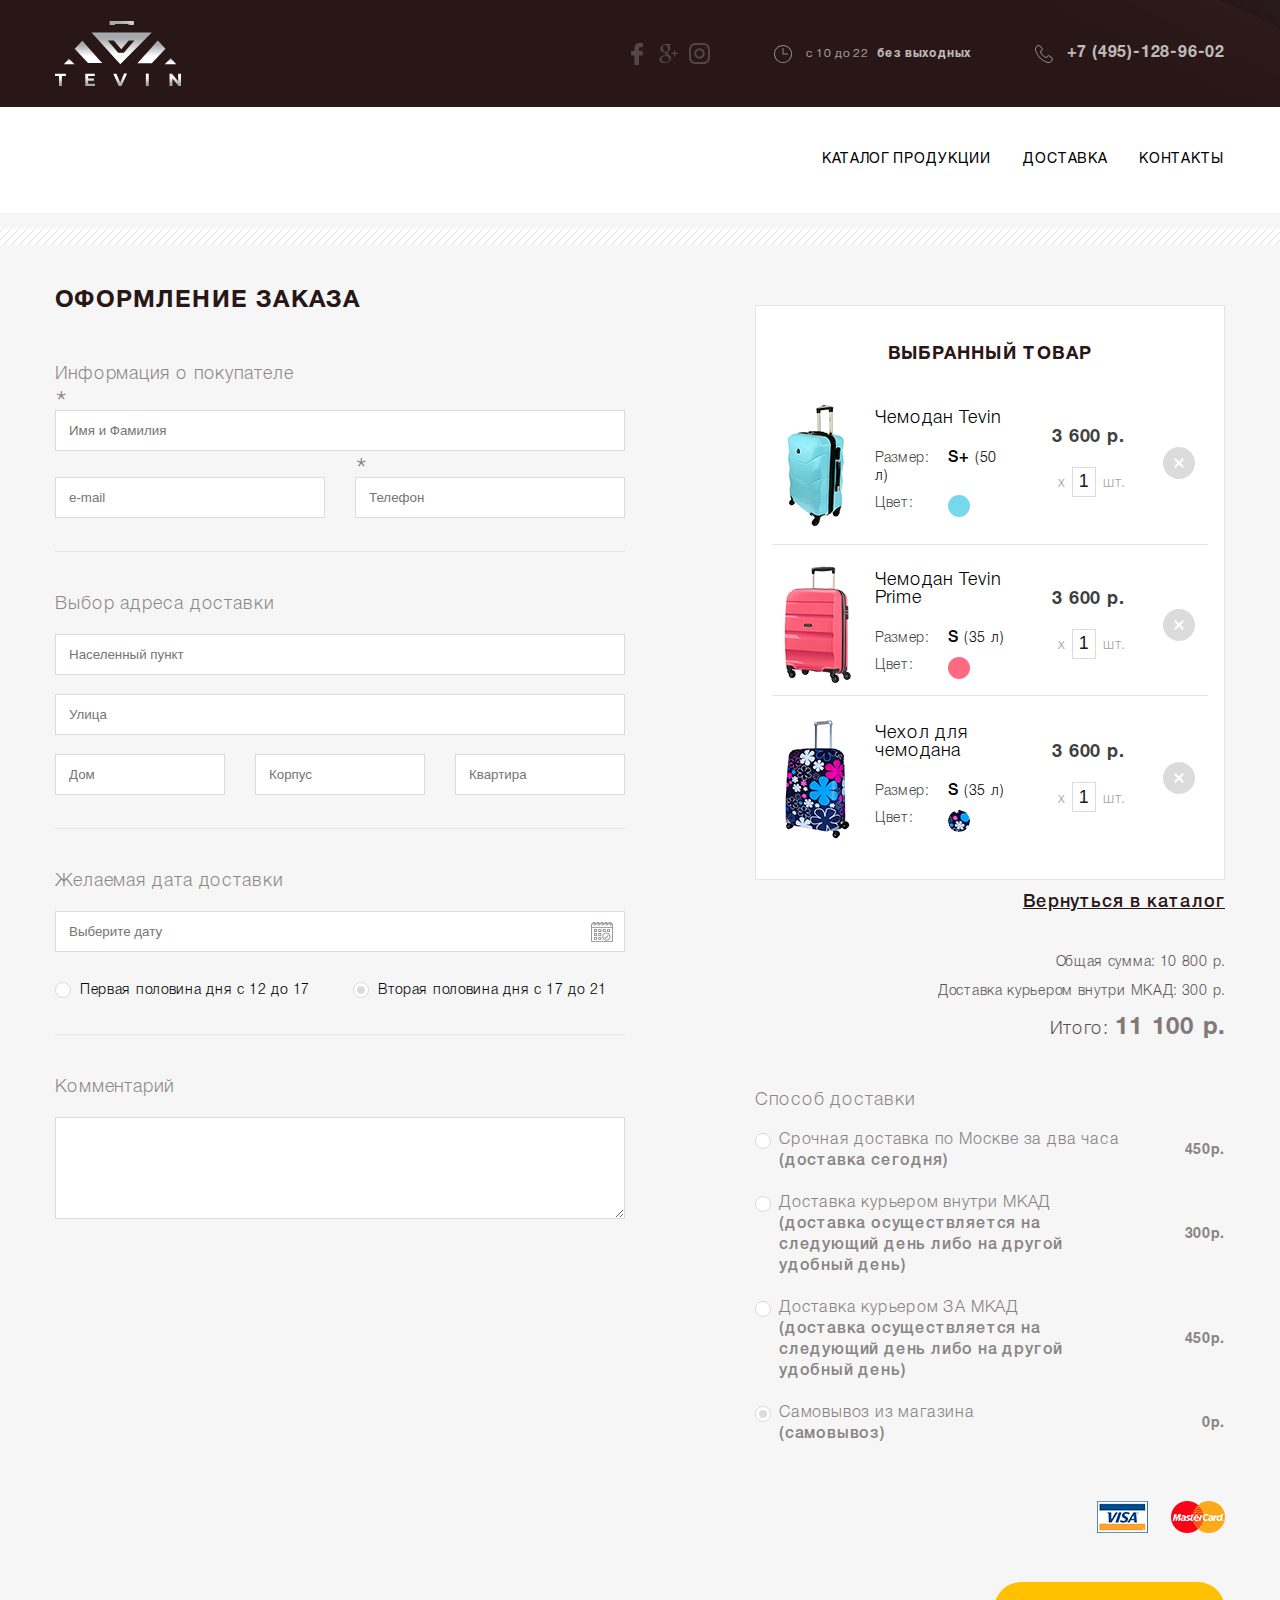
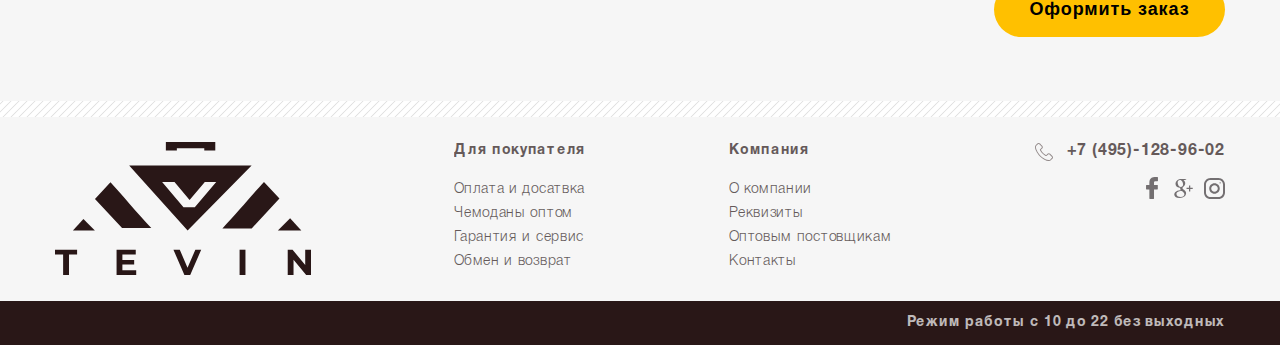
<file: order.html>
<!DOCTYPE html>
<html lang="ru">
<head>
  <meta charset="UTF-8">
  <meta name="viewport" content="width=device-width, initial-scale=1.0">
  <meta http-equiv="X-UA-Compatible" content="ie=edge">
  <title>Оформление заказа</title>
  <link rel="stylesheet" href="./css/style.bundle.css">
  
</head>
<body>

  <div class="svg__container" style="display:none !important;">

    <!-- facebook viewBox="0 0 96.124 96.123" -->
    <svg version="1.1" id="Capa_1" xmlns="http://www.w3.org/2000/svg" xmlns:xlink="http://www.w3.org/1999/xlink" x="0px" y="0px" viewBox="0 0 96.124 96.123" style="enable-background:new 0 0 96.124 96.123;"
                   xml:space="preserve">
                  <symbol id="facebook">
                    <path class="ic ic_fb" d="M72.089,0.02L59.624,0C45.62,0,36.57,9.285,36.57,23.656v10.907H24.037c-1.083,0-1.96,0.878-1.96,1.961v15.803
                    c0,1.083,0.878,1.96,1.96,1.96h12.533v39.876c0,1.083,0.877,1.96,1.96,1.96h16.352c1.083,0,1.96-0.878,1.96-1.96V54.287h14.654
                    c1.083,0,1.96-0.877,1.96-1.96l0.006-15.803c0-0.52-0.207-1.018-0.574-1.386c-0.367-0.368-0.867-0.575-1.387-0.575H56.842v-9.246
                    c0-4.444,1.059-6.7,6.848-6.7l8.397-0.003c1.082,0,1.959-0.878,1.959-1.96V1.98C74.046,0.899,73.17,0.022,72.089,0.02z"/>
                  </symbol>
    </svg>
    <!-- google-plus viewBox="0 0 96.828 96.827" -->
    <svg version="1.1" id="Capa_1" xmlns="http://www.w3.org/2000/svg" xmlns:xlink="http://www.w3.org/1999/xlink" x="0px" y="0px"
                   viewBox="0 0 96.828 96.827" style="enable-background:new 0 0 96.828 96.827;"
                   xml:space="preserve">
      <symbol id="google-plus">
                    <path class="ic ic_g_plus" d="M62.617,0H39.525c-10.29,0-17.413,2.256-23.824,7.552c-5.042,4.35-8.051,10.672-8.051,16.912
                      c0,9.614,7.33,19.831,20.913,19.831c1.306,0,2.752-0.134,4.028-0.253l-0.188,0.457c-0.546,1.308-1.063,2.542-1.063,4.468
                      c0,3.75,1.809,6.063,3.558,8.298l0.22,0.283l-0.391,0.027c-5.609,0.384-16.049,1.1-23.675,5.787
                      c-9.007,5.355-9.707,13.145-9.707,15.404c0,8.988,8.376,18.06,27.09,18.06c21.76,0,33.146-12.005,33.146-23.863
                      c0.002-8.771-5.141-13.101-10.6-17.698l-4.605-3.582c-1.423-1.179-3.195-2.646-3.195-5.364c0-2.672,1.772-4.436,3.336-5.992
                      l0.163-0.165c4.973-3.917,10.609-8.358,10.609-17.964c0-9.658-6.035-14.649-8.937-17.048h7.663c0.094,0,0.188-0.026,0.266-0.077
                      l6.601-4.15c0.188-0.119,0.276-0.348,0.214-0.562C63.037,0.147,62.839,0,62.617,0z M34.614,91.535
                      c-13.264,0-22.176-6.195-22.176-15.416c0-6.021,3.645-10.396,10.824-12.997c5.749-1.935,13.17-2.031,13.244-2.031
                      c1.257,0,1.889,0,2.893,0.126c9.281,6.605,13.743,10.073,13.743,16.678C53.141,86.309,46.041,91.535,34.614,91.535z
                       M34.489,40.756c-11.132,0-15.752-14.633-15.752-22.468c0-3.984,0.906-7.042,2.77-9.351c2.023-2.531,5.487-4.166,8.825-4.166
                      c10.221,0,15.873,13.738,15.873,23.233c0,1.498,0,6.055-3.148,9.22C40.94,39.337,37.497,40.756,34.489,40.756z"/>
        <path d="M94.982,45.223H82.814V33.098c0-0.276-0.225-0.5-0.5-0.5H77.08c-0.276,0-0.5,0.224-0.5,0.5v12.125H64.473
                      c-0.276,0-0.5,0.224-0.5,0.5v5.304c0,0.275,0.224,0.5,0.5,0.5H76.58V63.73c0,0.275,0.224,0.5,0.5,0.5h5.234
                      c0.275,0,0.5-0.225,0.5-0.5V51.525h12.168c0.276,0,0.5-0.223,0.5-0.5v-5.302C95.482,45.446,95.259,45.223,94.982,45.223z"/>
      </symbol>
    </svg>
    <!-- instagram viewBox="0 0 512 512" -->
    <svg version="1.1" id="Capa_1" xmlns="http://www.w3.org/2000/svg" xmlns:xlink="http://www.w3.org/1999/xlink" x="0px" y="0px"
	 viewBox="0 0 512 512" style="enable-background:new 0 0 512 512;" xml:space="preserve">
		  <symbol id="instagram">
        <path class="ic ic_inst" d="M352,0H160C71.648,0,0,71.648,0,160v192c0,88.352,71.648,160,160,160h192c88.352,0,160-71.648,160-160V160
			C512,71.648,440.352,0,352,0z M464,352c0,61.76-50.24,112-112,112H160c-61.76,0-112-50.24-112-112V160C48,98.24,98.24,48,160,48
			h192c61.76,0,112,50.24,112,112V352z"/>
		<path class="ic ic_inst" d="M256,128c-70.688,0-128,57.312-128,128s57.312,128,128,128s128-57.312,128-128S326.688,128,256,128z M256,336
			c-44.096,0-80-35.904-80-80c0-44.128,35.904-80,80-80s80,35.872,80,80C336,300.096,300.096,336,256,336z"/>
		<circle class="ic ic_inst" cx="393.6" cy="118.4" r="17.056"/>
      </symbol>
    </svg>
    <!-- telephone viewBox="0 0 482.6 482.6" -->
    <svg version="1.1" id="Capa_1" xmlns="http://www.w3.org/2000/svg" xmlns:xlink="http://www.w3.org/1999/xlink" x="0px" y="0px"
	 viewBox="0 0 482.6 482.6" style="enable-background:new 0 0 482.6 482.6;" xml:space="preserve">
      <symbol id="telephone">
        <path class="ic_phone" d="M98.339,320.8c47.6,56.9,104.9,101.7,170.3,133.4c24.9,11.8,58.2,25.8,95.3,28.2c2.3,0.1,4.5,0.2,6.8,0.2
		c24.9,0,44.9-8.6,61.2-26.3c0.1-0.1,0.3-0.3,0.4-0.5c5.8-7,12.4-13.3,19.3-20c4.7-4.5,9.5-9.2,14.1-14
		c21.3-22.2,21.3-50.4-0.2-71.9l-60.1-60.1c-10.2-10.6-22.4-16.2-35.2-16.2c-12.8,0-25.1,5.6-35.6,16.1l-35.8,35.8
		c-3.3-1.9-6.7-3.6-9.9-5.2c-4-2-7.7-3.9-11-6c-32.6-20.7-62.2-47.7-90.5-82.4c-14.3-18.1-23.9-33.3-30.6-48.8
		c9.4-8.5,18.2-17.4,26.7-26.1c3-3.1,6.1-6.2,9.2-9.3c10.8-10.8,16.6-23.3,16.6-36s-5.7-25.2-16.6-36l-29.8-29.8
		c-3.5-3.5-6.8-6.9-10.2-10.4c-6.6-6.8-13.5-13.8-20.3-20.1c-10.3-10.1-22.4-15.4-35.2-15.4c-12.7,0-24.9,5.3-35.6,15.5l-37.4,37.4
		c-13.6,13.6-21.3,30.1-22.9,49.2c-1.9,23.9,2.5,49.3,13.9,80C32.739,229.6,59.139,273.7,98.339,320.8z M25.739,104.2
		c1.2-13.3,6.3-24.4,15.9-34l37.2-37.2c5.8-5.6,12.2-8.5,18.4-8.5c6.1,0,12.3,2.9,18,8.7c6.7,6.2,13,12.7,19.8,19.6
		c3.4,3.5,6.9,7,10.4,10.6l29.8,29.8c6.2,6.2,9.4,12.5,9.4,18.7s-3.2,12.5-9.4,18.7c-3.1,3.1-6.2,6.3-9.3,9.4
		c-9.3,9.4-18,18.3-27.6,26.8c-0.2,0.2-0.3,0.3-0.5,0.5c-8.3,8.3-7,16.2-5,22.2c0.1,0.3,0.2,0.5,0.3,0.8
		c7.7,18.5,18.4,36.1,35.1,57.1c30,37,61.6,65.7,96.4,87.8c4.3,2.8,8.9,5,13.2,7.2c4,2,7.7,3.9,11,6c0.4,0.2,0.7,0.4,1.1,0.6
		c3.3,1.7,6.5,2.5,9.7,2.5c8,0,13.2-5.1,14.9-6.8l37.4-37.4c5.8-5.8,12.1-8.9,18.3-8.9c7.6,0,13.8,4.7,17.7,8.9l60.3,60.2
		c12,12,11.9,25-0.3,37.7c-4.2,4.5-8.6,8.8-13.3,13.3c-7,6.8-14.3,13.8-20.9,21.7c-11.5,12.4-25.2,18.2-42.9,18.2
		c-1.7,0-3.5-0.1-5.2-0.2c-32.8-2.1-63.3-14.9-86.2-25.8c-62.2-30.1-116.8-72.8-162.1-127c-37.3-44.9-62.4-86.7-79-131.5
		C28.039,146.4,24.139,124.3,25.739,104.2z"/>
      </symbol>
</svg>
    <!-- oclock viewBox="0 0 41.301 41.301" -->
    <svg version="1.1" id="Capa_1" xmlns="http://www.w3.org/2000/svg" xmlns:xlink="http://www.w3.org/1999/xlink" x="0px" y="0px"
	 viewBox="0 0 41.301 41.301" style="enable-background:new 0 0 41.301 41.301;" xml:space="preserve">
	 <symbol id="oclock">
     <path class="oclock" d="M20.642,0c5.698,0,10.857,2.317,14.602,6.047c3.73,3.746,6.047,8.905,6.047,14.603
	c0,5.698-2.317,10.857-6.047,14.603c-3.746,3.73-8.904,6.047-14.602,6.047S9.786,38.983,6.056,35.253
	C2.31,31.507,0.008,26.349,0.008,20.65c0-5.698,2.301-10.857,6.047-14.603C9.786,2.317,14.944,0,20.642,0L20.642,0z M31.166,19.523
	c0.619,0,1.111,0.508,1.111,1.127c0,0.619-0.492,1.127-1.111,1.127H20.674h-0.032c-0.413,0-0.778-0.238-0.968-0.571l-0.016-0.016
	l0,0l-0.016-0.032l0,0v-0.016l0,0l-0.016-0.032l0,0l-0.016-0.032l0,0v-0.016l0,0l-0.016-0.032l0,0l-0.016-0.016l0,0v-0.032l0,0
	l-0.016-0.032l0,0v-0.016l0,0l-0.016-0.032l0,0v-0.032l0,0v-0.016v-0.016l-0.016-0.016l0,0v-0.032l0,0v-0.032l0,0V20.73l0,0v-0.016
	l0,0v-0.032l0,0V20.65l0,0V7.206c0-0.619,0.492-1.111,1.111-1.111c0.619,0,1.127,0.492,1.127,1.111v12.317H31.166z M33.657,7.635
	c-3.333-3.333-7.936-5.381-13.015-5.381S10.96,4.301,7.627,7.635C4.31,10.968,2.246,15.571,2.246,20.65
	c0,5.079,2.063,9.682,5.381,13.016c3.333,3.333,7.936,5.381,13.015,5.381s9.682-2.048,13.015-5.381
	c3.333-3.333,5.397-7.936,5.397-13.016C39.054,15.571,36.991,10.968,33.657,7.635L33.657,7.635z"/>
   </symbol>
</svg>
    <!-- box viewBox="0 0 512 512" -->
    <svg version="1.1" id="Capa_1" xmlns="http://www.w3.org/2000/svg" xmlns:xlink="http://www.w3.org/1999/xlink" x="0px" y="0px"
	 viewBox="0 0 512 512" style="enable-background:new 0 0 512 512;" xml:space="preserve">
		<symbol id="box">
      <path d="M395.536,91.688L207.156,0.746c-2.061-0.995-4.461-0.995-6.521,0L12.255,91.688c-2.592,1.251-4.239,3.875-4.239,6.754
			V319.3c0,2.878,1.647,5.503,4.239,6.754l188.379,90.941c1.03,0.498,2.146,0.746,3.261,0.746s2.23-0.249,3.261-0.746l38.128-18.406
			c3.73-1.801,5.294-6.285,3.494-10.015c-1.801-3.73-6.285-5.292-10.015-3.494l-27.367,13.212V194.091l37.125-17.923
			c3.73-1.801,5.294-6.284,3.493-10.015c-1.801-3.729-6.285-5.292-10.015-3.493l-38.104,18.396L32.767,98.442L89.87,70.875
			l181.227,87.489v72.104c0,2.581,1.327,4.98,3.513,6.353c1.214,0.762,2.599,1.147,3.988,1.147c1.112,0,2.227-0.247,3.26-0.746
			l45.471-21.952c2.592-1.251,4.239-3.875,4.239-6.754v-72.439l53.207-25.686v137.594c0,4.142,3.358,7.5,7.5,7.5
			c4.142,0,7.5-3.358,7.5-7.5V98.442C399.775,95.564,398.128,92.939,395.536,91.688z M196.395,194.091v204.202l-173.379-83.7
			V110.391L196.395,194.091z M278.249,145.161l-170.807-82.46l32.33-15.67l170.873,82.491L278.249,145.161z M316.568,203.808
			l-30.471,14.71v-60.49l30.471-14.71V203.808z M327.847,121.216c-0.172-0.101-0.337-0.21-0.518-0.297l-170.561-82.34l47.127-22.751
			l171.128,82.613L327.847,121.216z"/>
		<path d="M78.863,289.937l-27.645-13.346c-3.731-1.803-8.214-0.237-10.015,3.493c-1.801,3.73-0.237,8.214,3.493,10.015
			l27.645,13.346c1.051,0.508,2.162,0.748,3.255,0.748c2.788,0,5.466-1.562,6.759-4.241
			C84.157,296.221,82.593,291.738,78.863,289.937z"/>
		<path d="M104.305,268.366l-53.049-25.61c-3.732-1.803-8.215-0.237-10.015,3.493c-1.801,3.73-0.237,8.214,3.493,10.015
			l53.049,25.609c1.051,0.508,2.162,0.748,3.255,0.748c2.788,0,5.466-1.562,6.759-4.241
			C109.599,274.651,108.035,270.167,104.305,268.366z"/>
		<path d="M384.258,272.549c-66.017,0-119.726,53.709-119.726,119.726S318.241,512,384.258,512s119.726-53.708,119.726-119.726
			S450.276,272.549,384.258,272.549z M384.258,497c-57.746,0-104.726-46.979-104.726-104.726s46.98-104.726,104.726-104.726
			c57.746,0,104.726,46.98,104.726,104.726C488.984,450.02,442.005,497,384.258,497z"/>
		<path d="M464.42,384.775h-57.862c-2.344-6.951-7.849-12.456-14.8-14.8v-57.862c0-4.142-3.358-7.5-7.5-7.5
			c-4.142,0-7.5,3.358-7.5,7.5v57.862c-9.308,3.139-16.033,11.946-16.033,22.3c0,12.976,10.557,23.532,23.533,23.532
			c10.353,0,19.16-6.724,22.3-16.032h57.862c4.142,0,7.5-3.358,7.5-7.5C471.92,388.133,468.562,384.775,464.42,384.775z
			 M384.258,400.807c-4.705,0-8.533-3.828-8.533-8.532c0-4.705,3.828-8.533,8.533-8.533c4.705,0,8.532,3.828,8.532,8.533
			C392.791,396.979,388.963,400.807,384.258,400.807z"/>
    </symbol>
</svg>
    <!-- credit-card viewBox="0 0 512 512" -->
    <svg version="1.1" id="Capa_1" xmlns="http://www.w3.org/2000/svg" xmlns:xlink="http://www.w3.org/1999/xlink" x="0px" y="0px"
	 viewBox="0 0 512 512" style="enable-background:new 0 0 512 512;" xml:space="preserve">
		<symbol id="credit-card">
      <path d="M511.888,279.621c-0.182-3.186-2.359-5.907-5.427-6.784l-112.132-32.064c-1.348-0.386-2.775-0.386-4.123,0
			l-112.132,32.064c-3.063,0.876-5.239,3.591-5.426,6.772c-0.079,1.358-1.798,33.743,11.568,74.601
			c12.354,37.765,40.5,90.076,104.427,124.812c1.116,0.606,2.348,0.91,3.581,0.91c1.173,0,2.348-0.275,3.423-0.827
			c64.085-32.867,92.291-85.336,104.667-123.565C513.682,314.253,511.968,281.015,511.888,279.621z M486.045,350.92
			c-7.333,22.65-18.018,43.168-31.756,60.986c-16.383,21.247-37.213,38.727-61.965,52.006
			c-45.776-25.888-77.279-64.159-93.669-113.811c-9.587-29.045-10.985-53.938-11.096-64.374l104.708-29.941l104.717,29.944
			C496.898,296.271,495.561,321.525,486.045,350.92z"/>
		<path d="M473.35,296.717l-79.02-22.597c-1.348-0.386-2.776-0.386-4.124,0l-79.016,22.596c-3.535,1.011-5.816,4.435-5.388,8.085
			c3.896,33.172,19.813,95.049,82.661,136.737c1.255,0.833,2.7,1.25,4.146,1.25c1.403,0,2.808-0.393,4.04-1.181
			c62.393-39.889,78.214-102.849,82.091-136.828C479.156,301.135,476.877,297.726,473.35,296.717z M392.68,426.255
			c-50.794-35.721-66.419-86.068-71.128-116.901l70.716-20.222l70.746,20.231C458.367,340.853,442.931,391.994,392.68,426.255z"/>
		<path d="M368.22,32.068H31.549C14.152,32.068,0,46.22,0,63.616v224.448c0,17.396,14.152,31.547,31.549,31.547h216.433
			c4.143,0,7.5-3.358,7.5-7.5c0-4.142-3.358-7.5-7.501-7.5H31.549c-9.125,0-16.549-7.423-16.549-16.548V63.616
			c0-9.125,7.424-16.548,16.549-16.548H368.22c9.125,0,16.549,7.423,16.549,16.548v152.303c0,4.142,3.357,7.5,7.5,7.5
			s7.5-3.358,7.5-7.5V63.616C399.769,46.22,385.617,32.068,368.22,32.068z"/>
		<path d="M103.691,120.244H71.628c-12.976,0-23.532,10.557-23.532,23.532v16.033c0,12.975,10.556,23.532,23.532,23.532h32.063
			c12.976,0,23.532-10.557,23.532-23.532v-16.033C127.223,130.8,116.666,120.244,103.691,120.244z M80.16,168.34h-8.532
			c-4.705,0-8.532-3.828-8.532-8.532v-16.033c0-4.705,3.827-8.532,8.532-8.532h8.532V168.34z M112.224,159.808
			c0,4.705-3.827,8.532-8.532,8.532h-8.532v-33.096h8.532c4.704,0,8.532,3.827,8.532,8.532V159.808z"/>
		<path d="M103.692,208.42H55.596c-4.143,0-7.5,3.358-7.5,7.5c0,4.142,3.357,7.5,7.5,7.5h48.096c4.143,0,7.5-3.358,7.5-7.5
			C111.192,211.778,107.835,208.42,103.692,208.42z"/>
		<path d="M183.851,208.42h-48.096c-4.143,0-7.5,3.358-7.5,7.5c0,4.142,3.357,7.5,7.5,7.5h48.096c4.143,0,7.5-3.358,7.5-7.5
			C191.351,211.778,187.994,208.42,183.851,208.42z"/>
		<path d="M215.916,248.5H55.596c-4.143,0-7.5,3.358-7.5,7.5s3.357,7.5,7.5,7.5h160.32c4.143,0,7.5-3.358,7.5-7.5
			S220.059,248.5,215.916,248.5z"/>
		<path d="M264.013,208.42h-48.097c-4.143,0-7.5,3.358-7.5,7.5c0,4.142,3.357,7.5,7.5,7.5h48.097c4.143,0,7.5-3.358,7.5-7.5
			C271.513,211.778,268.155,208.42,264.013,208.42z"/>
		<path d="M344.173,208.42h-48.096c-4.143,0-7.5,3.358-7.5,7.5c0,4.142,3.357,7.5,7.5,7.5h48.096c4.143,0,7.5-3.358,7.5-7.5
			C351.672,211.778,348.316,208.42,344.173,208.42z"/>
		<path d="M312.108,80.163c-13.182,0-24.871,6.486-32.065,16.428c-7.194-9.942-18.883-16.428-32.065-16.428
			c-21.816,0-39.563,17.749-39.563,39.563c0,21.816,17.748,39.564,39.563,39.564c13.182,0,24.871-6.486,32.065-16.428
			c7.194,9.942,18.883,16.428,32.065,16.428c21.816,0,39.563-17.749,39.563-39.564C351.673,97.912,333.925,80.163,312.108,80.163z
			 M247.979,144.292c-13.545,0-24.564-11.02-24.564-24.565c0-13.545,11.02-24.564,24.564-24.564
			c13.546,0,24.565,11.02,24.565,24.564C272.544,133.271,261.525,144.292,247.979,144.292z M312.108,144.292
			c-13.545,0-24.564-11.02-24.564-24.565c0-13.545,11.02-24.564,24.564-24.564c13.544,0,24.564,11.02,24.564,24.564
			C336.672,133.271,325.653,144.292,312.108,144.292z"/>
    </symbol>
</svg>
    <!-- settings viewBox="0 0 511.999 511.999" -->
    <svg version="1.1" id="Layer_1" xmlns="http://www.w3.org/2000/svg" xmlns:xlink="http://www.w3.org/1999/xlink" x="0px" y="0px"
	 viewBox="0 0 511.999 511.999" style="enable-background:new 0 0 511.999 511.999;" xml:space="preserve">
			<symbol id="settings">
        <path d="M474.076,329.142c-27.289-27.286-66.602-37.668-103.637-27.681l-21.287-21.288c-0.03-0.031-0.062-0.063-0.093-0.094
				L214.293,145.31c4.311-11.537,6.673-24.019,6.673-37.04c0-0.558-0.058-1.102-0.165-1.628
				c-0.059-14.806-3.166-29.596-9.324-43.356c-1.81-4.048-6.561-5.86-10.607-4.048c-4.046,1.81-5.861,6.56-4.049,10.607
				c10.466,23.39,10.574,50.284,0.295,73.782c-0.371,0.848-0.57,1.736-0.636,2.626c-10.3,22.054-29.271,39.26-52.507,47.23
				c-0.852-0.012-1.712,0.095-2.55,0.363c-32.651,10.406-67.96,1.848-92.148-22.341c-16.555-16.554-25.966-38.864-26.622-61.944
				l36.362,36.364c1.838,1.837,4.444,2.671,7.009,2.242l60.413-10.159c3.408-0.574,6.066-3.264,6.6-6.678l9.31-59.563
				c0.396-2.533-0.442-5.104-2.254-6.917L93.54,18.296c30.203-6.836,62.282,2.13,84.545,24.397c2.387,2.386,4.658,4.92,6.753,7.533
				c2.773,3.461,7.826,4.021,11.285,1.245c3.46-2.772,4.018-7.826,1.245-11.285c-2.461-3.071-5.128-6.047-7.927-8.847
				C159.657,1.553,114.948-7.998,75.538,7.001c-2.544,0.969-4.425,3.161-4.995,5.823c-0.57,2.661,0.248,5.432,2.173,7.357
				l53.137,53.136l-7.786,49.813l-50.623,8.513L21.503,85.701c-2.135-2.135-5.284-2.892-8.153-1.961
				c-2.871,0.93-4.976,3.391-5.453,6.37c-5.411,33.864,5.813,68.535,30.024,92.748c20.402,20.401,47.523,31.347,75.395,31.401
				c0.49,0.093,0.994,0.147,1.51,0.147c9.359,0,18.438-1.224,27.088-3.508l20.977,20.976c0.021,0.021,0.042,0.043,0.064,0.064
				l134.807,134.809c-1.394,3.716-2.597,7.52-3.569,11.414c-0.199,0.8-0.271,1.6-0.229,2.383
				c-5.797,24.643-2.704,50.605,9.141,73.539c1.427,2.762,4.233,4.346,7.14,4.346c1.241,0,2.5-0.289,3.678-0.897
				c3.94-2.035,5.484-6.879,3.45-10.817c-12.463-24.129-13.395-53.415-2.491-78.341c0.349-0.797,0.551-1.629,0.629-2.465
				c10.363-22.162,29.536-39.522,53.055-47.396c0.671-0.035,1.345-0.147,2.004-0.356c32.652-10.411,67.964-1.849,92.154,22.341
				c16.554,16.555,25.965,38.862,26.621,61.94l-36.36-36.362c-1.837-1.836-4.449-2.667-7.008-2.24l-60.415,10.158
				c-3.409,0.573-6.067,3.264-6.602,6.678l-9.31,59.564c-0.396,2.533,0.442,5.104,2.255,6.917l46.55,46.55
				c-30.198,6.834-62.279-2.136-84.544-24.397c-0.868-0.868-1.741-1.775-2.589-2.695c-3.007-3.256-8.085-3.46-11.346-0.455
				c-3.258,3.008-3.461,8.087-0.455,11.346c0.994,1.077,2.016,2.14,3.036,3.16c20.432,20.429,47.88,31.338,75.827,31.338
				c12.794,0,25.7-2.29,38.073-6.998c2.546-0.968,4.426-3.16,4.996-5.822c0.57-2.662-0.248-5.433-2.173-7.358l-53.137-53.137
				l7.784-49.815l50.625-8.512l45.94,45.941c2.134,2.132,5.283,2.889,8.153,1.96c2.871-0.93,4.977-3.391,5.453-6.37
				C509.511,388.025,498.288,353.355,474.076,329.142z M305.03,351.305L174.29,220.563c-0.001,0-0.001-0.001-0.002-0.001
				c-0.006-0.006-0.012-0.012-0.018-0.018l-15.616-15.615c20.386-9.28,37.34-24.823,48.39-44.158l130.612,130.612
				c0.025,0.025,0.049,0.05,0.074,0.075l15.753,15.755C333.055,316.466,316.092,332.019,305.03,351.305z"/>
			<path d="M202.35,209.57c-3.117-3.155-8.201-3.181-11.353-0.065c-3.154,3.117-3.184,8.201-0.066,11.353l99.302,100.453
				c1.57,1.589,3.64,2.385,5.71,2.385c2.039,0,4.078-0.773,5.643-2.319c3.154-3.117,3.184-8.201,0.065-11.353L202.35,209.57z"/>
			<path d="M221.342,190.56c-3.124-3.148-8.207-3.169-11.353-0.047c-3.148,3.122-3.17,8.206-0.047,11.353l100.022,100.845
				c1.57,1.583,3.635,2.375,5.7,2.375c2.044,0,4.088-0.776,5.653-2.328c3.148-3.122,3.17-8.206,0.047-11.354L221.342,190.56z"/>
			<path d="M181.353,310.724c-1.434-2.483-4.084-4.014-6.953-4.014H87.879c-2.869,0-5.518,1.531-6.953,4.014l-43.264,74.932
				c-1.434,2.484-1.434,5.545,0,8.029l43.264,74.93c1.434,2.483,4.084,4.014,6.953,4.014H174.4c2.869,0,5.518-1.531,6.953-4.014
				l43.263-74.93c1.434-2.484,1.434-5.545,0-8.029L181.353,310.724z M169.765,456.572H92.514L53.885,389.67l38.629-66.904h77.251
				l38.628,66.904L169.765,456.572z"/>
			<path d="M131.138,344.139c-25.106,0-45.531,20.424-45.531,45.53c0,7.557,1.895,15.045,5.477,21.656
				c2.113,3.9,6.986,5.346,10.885,3.233c3.899-2.113,5.345-6.986,3.233-10.884c-2.313-4.268-3.537-9.111-3.537-14.004
				c0-16.252,13.223-29.473,29.476-29.473c16.253,0,29.474,13.222,29.474,29.473c0,10.418-5.597,20.168-14.633,25.46l-0.388,0.223
				c-0.644,0.363-1.175,0.644-1.671,0.883c-0.014,0.008-0.03,0.016-0.048,0.024c-0.49,0.234-1.033,0.469-1.693,0.736l-0.459,0.182
				c-0.718,0.275-1.289,0.476-1.798,0.635c-0.028,0.01-0.056,0.018-0.083,0.026c-0.505,0.156-1.082,0.31-1.801,0.483l-0.476,0.11
				c-1.274,0.283-2.585,0.483-3.896,0.594l-0.5,0.039c-1.59,0.108-2.474,0.108-4.042,0l-0.508-0.039
				c-1.316-0.11-2.628-0.312-3.905-0.595l-0.464-0.107c-0.727-0.174-1.305-0.33-1.809-0.485c-0.028-0.009-0.056-0.017-0.083-0.026
				c-0.508-0.157-1.08-0.36-1.776-0.626l-0.481-0.191c-4.114-1.653-8.791,0.338-10.445,4.452c-1.655,4.115,0.338,8.791,4.452,10.445
				l0.699,0.276c1.023,0.393,1.889,0.698,2.718,0.958c0.032,0.01,0.064,0.02,0.096,0.03c0.859,0.265,1.769,0.513,2.878,0.78
				c0.245,0.059,0.49,0.115,0.734,0.168c1.972,0.438,3.999,0.747,6.033,0.919c0.25,0.021,0.499,0.04,0.763,0.058
				c1.165,0.079,2.154,0.116,3.112,0.116c0.957,0,1.945-0.036,3.124-0.116c0.25-0.018,0.499-0.036,0.755-0.058
				c2.029-0.172,4.056-0.482,6.023-0.918c0.247-0.055,0.493-0.11,0.747-0.171c1.099-0.265,2.011-0.513,2.87-0.779
				c0.032-0.011,0.064-0.021,0.096-0.03c0.829-0.259,1.696-0.564,2.74-0.966l0.69-0.273c0.999-0.404,1.873-0.786,2.674-1.171
				c0.021-0.011,0.052-0.025,0.08-0.039c0.791-0.383,1.625-0.823,2.569-1.357c0.212-0.12,0.424-0.242,0.61-0.351
				c13.911-8.147,22.551-23.207,22.551-39.301C176.671,364.564,156.245,344.139,131.138,344.139z"/>
			<path d="M330.712,200.997c1.434,2.483,4.084,4.014,6.953,4.014h86.521c2.869,0,5.518-1.531,6.953-4.014l43.263-74.93
				c1.434-2.483,1.434-5.545,0-8.028l-43.263-74.933c-1.434-2.483-4.084-4.014-6.953-4.014h-86.521
				c-2.869,0-5.518,1.531-6.953,4.014l-43.264,74.933c-1.434,2.483-1.434,5.545,0,8.028L330.712,200.997z M342.3,55.148h77.251
				l38.628,66.904l-38.628,66.902H342.3l-38.629-66.902L342.3,55.148z"/>
			<path d="M351.754,146.939c3.899-2.113,5.345-6.986,3.233-10.884c-2.313-4.268-3.537-9.111-3.537-14.004
				c0-16.252,13.223-29.473,29.476-29.473s29.474,13.222,29.474,29.473c0,10.417-5.597,20.168-14.633,25.46l-0.388,0.223
				c-0.644,0.363-1.175,0.644-1.671,0.883c-0.014,0.008-0.03,0.016-0.048,0.025c-0.49,0.234-1.033,0.469-1.693,0.737l-0.459,0.182
				c-0.718,0.275-1.289,0.476-1.798,0.635c-0.028,0.01-0.056,0.018-0.083,0.026c-0.505,0.155-1.082,0.31-1.801,0.483l-0.476,0.109
				c-1.273,0.283-2.585,0.483-3.896,0.594l-0.501,0.039c-1.584,0.106-2.472,0.107-4.041,0l-0.508-0.039
				c-1.316-0.111-2.628-0.312-3.905-0.595l-0.464-0.107c-0.727-0.174-1.305-0.33-1.809-0.485c-0.028-0.009-0.056-0.017-0.083-0.026
				c-0.51-0.158-1.08-0.36-1.776-0.626l-0.481-0.191c-4.112-1.654-8.791,0.338-10.445,4.452c-1.655,4.115,0.338,8.791,4.452,10.445
				l0.699,0.276c1.023,0.393,1.889,0.698,2.718,0.958c0.032,0.01,0.064,0.02,0.096,0.03c0.859,0.265,1.77,0.513,2.878,0.78
				c0.244,0.059,0.49,0.115,0.734,0.168c1.972,0.438,3.999,0.747,6.033,0.919c0.25,0.021,0.499,0.04,0.763,0.058
				c1.165,0.079,2.154,0.116,3.112,0.116s1.946-0.036,3.124-0.116c0.25-0.018,0.499-0.036,0.755-0.058
				c2.029-0.172,4.056-0.482,6.015-0.916c0.25-0.056,0.499-0.112,0.756-0.173c1.099-0.266,2.011-0.513,2.87-0.778
				c0.032-0.011,0.064-0.021,0.096-0.03c0.828-0.259,1.696-0.564,2.74-0.966l0.69-0.273c0.999-0.404,1.873-0.786,2.674-1.171
				c0.023-0.011,0.052-0.026,0.08-0.039c0.791-0.383,1.625-0.822,2.569-1.357c0.212-0.12,0.425-0.242,0.61-0.351
				c13.911-8.147,22.551-23.207,22.551-39.301c0-25.106-20.427-45.53-45.533-45.53c-25.106,0-45.531,20.424-45.531,45.53
				c0,7.556,1.895,15.045,5.477,21.656C342.982,147.606,347.855,149.052,351.754,146.939z"/>
      </symbol>
</svg>
    <!-- operator viewBox="0 0 512 512" -->
    <svg version="1.1" id="Layer_1" xmlns="http://www.w3.org/2000/svg" xmlns:xlink="http://www.w3.org/1999/xlink" x="0px" y="0px"
	 viewBox="0 0 512 512" style="enable-background:new 0 0 512 512;" xml:space="preserve">
<g transform="translate(0 1)">
		<symbol id="operator">
      <path d="M486.4,423.96c-50.93-27.008-89.996-42.152-124.772-47.958l3.599-4.948c1.707-1.707,2.56-4.267,1.707-6.827l-7.997-31.987
			c2.898-4.097,5.632-8.333,8.193-12.688c31.8-10.823,47.881-29.118,50.583-56.054c13.968-0.728,26.02-13.195,26.02-27.271v-64
			c0-14.012-11.147-26.429-25.75-27.26C416.104,95.671,394.368-1,256-1C117.629-1,95.895,95.675,94.016,144.97
			c-13.853,0.818-25.749,12.449-25.749,27.256v64c0,14.507,12.8,27.307,28.16,27.307h12.8c4.704,0,9.225-1.352,13.163-3.666
			c4.839,25.685,15.518,50.948,30.674,72.372l-7.997,31.987c0,1.707,0,4.267,1.707,6.827l3.599,4.948
			c-34.776,5.807-73.842,20.95-124.772,47.958C9.387,431.64,0,447.853,0,465.773v36.693C0,507.587,3.413,511,8.533,511h204.8h3.413
			h78.507h3.413h204.8c5.12,0,8.533-3.413,8.533-8.533v-36.693C512,448.707,501.76,432.493,486.4,423.96z M256.047,404.441
			l20.433,46.826h-41.245L256.047,404.441z M229.035,468.333h53.897l4.995,25.6h-64.013L229.035,468.333z M345.6,348.867
			l3.413,15.36l-8.717,11.969c-0.556,0.455-1.071,1.006-1.523,1.684l-35.495,49.147l-11.262,15.464l-23.005-51.761
			c28.058-3.422,53.044-17.722,73.077-38.212C343.272,351.324,344.444,350.111,345.6,348.867z M378.921,295.784
			c4.813-11.711,8.441-23.884,10.735-36.154c3.249,1.968,6.948,3.283,10.936,3.729C399.113,275.421,393.754,286.809,378.921,295.784
			z M425.813,171.373v64c0,5.12-4.267,10.24-10.24,10.24h-12.8c-5.12,0-10.24-4.267-10.24-10.24V229.4v-58.027
			c0-5.12,4.267-10.24,10.24-10.24h12.8C420.693,161.133,425.813,165.4,425.813,171.373z M256,16.067
			c52.597,0,141.118,17.17,144.924,128.992c-3.576,0.367-7.001,1.454-10.099,3.124C380.441,83.202,323.787,33.133,256,33.133
			c-67.778,0-124.426,50.055-134.821,115.022c-3.052-1.648-6.46-2.737-10.104-3.099C114.883,33.237,203.404,16.067,256,16.067z
			 M118.613,235.373c0,5.12-4.267,10.24-10.24,10.24h-12.8c-5.12,0-10.24-4.267-10.24-10.24v-64c0-5.12,4.267-10.24,10.24-10.24
			h12.8c5.12,0,10.24,4.267,10.24,10.24V235.373z M136.533,169.667C136.533,103.96,190.293,50.2,256,50.2
			s119.467,53.76,119.467,119.467V229.4c0,28.232-7.35,54.079-19.266,75.887c-20.368,5.908-49.669,9.446-91.667,9.446
			c-5.12,0-8.533,3.413-8.533,8.533s3.413,8.533,8.533,8.533c30.745,0,56.458-1.888,77.515-5.835
			c-0.523,0.523-1.046,1.046-1.569,1.569c-4.293,5.724-8.824,10.943-13.558,15.649c-20.093,18.719-44.058,30.058-67.152,31.181
			c-1.162-0.499-2.465-0.75-3.77-0.75c-1.312,0-2.494,0.257-3.554,0.761c-14.136-0.648-28.603-5.129-42.316-12.793
			c-13.893-7.982-26.962-19.489-38.61-34.048c-0.853-0.853-1.707-1.707-2.56-2.56l-0.498-0.166
			c-19.164-25.134-31.929-58.199-31.929-95.407V169.667z M242.988,390.73l-23.005,51.761l-11.262-15.464l-35.495-49.147
			c-0.272-0.272-0.572-0.541-0.884-0.806l-9.356-12.847l3.413-15.36c1.155,1.244,2.327,2.456,3.509,3.649
			C189.942,373.006,214.93,387.307,242.988,390.73z M17.067,465.773c0-11.093,5.973-21.333,16.213-26.453
			c54.393-28.896,93.548-43.399,128.428-47.731l50.922,70.018l-6.465,32.326H17.067V465.773z M494.933,493.933H305.835
			l-6.465-32.326l51.474-70.777c34.757,5.245,74.615,19.737,127.877,47.636c10.24,5.973,16.213,16.213,16.213,27.307V493.933z"/>
    </symbol>
  </g>
</svg>
    <!-- package viewBox="0 0 512 512" -->
    <svg version="1.1" id="Layer_1" xmlns="http://www.w3.org/2000/svg" xmlns:xlink="http://www.w3.org/1999/xlink" x="0px" y="0px"
	 viewBox="0 0 512 512" style="enable-background:new 0 0 512 512;" xml:space="preserve">
<g transform="translate(1 1)">
			<symbol id="package">
        <path d="M459.8,374.467h-25.6c-5.12,0-8.533,3.413-8.533,8.533s3.413,8.533,8.533,8.533h25.6c5.12,0,8.533-3.413,8.533-8.533
				S464.92,374.467,459.8,374.467z"/>
			<path d="M417.133,357.4H459.8c5.12,0,8.533-3.413,8.533-8.533s-3.413-8.533-8.533-8.533h-42.667c-5.12,0-8.533,3.413-8.533,8.533
				S412.013,357.4,417.133,357.4z"/>
			<path d="M365.933,391.533c0-5.12-3.413-8.533-8.533-8.533h-17.067c-5.12,0-8.533,3.413-8.533,8.533
				c0,5.12,3.413,8.533,8.533,8.533H357.4C362.52,400.067,365.933,396.653,365.933,391.533z"/>
			<path d="M365.933,365.933c0-5.12-3.413-8.533-8.533-8.533h-34.133c-5.12,0-8.533,3.413-8.533,8.533s3.413,8.533,8.533,8.533
				H357.4C362.52,374.467,365.933,371.053,365.933,365.933z"/>
			<path d="M203.8,391.533c0-5.12-3.413-8.533-8.533-8.533H178.2c-5.12,0-8.533,3.413-8.533,8.533c0,5.12,3.413,8.533,8.533,8.533
				h17.067C200.387,400.067,203.8,396.653,203.8,391.533z"/>
			<path d="M203.8,365.933c0-5.12-3.413-8.533-8.533-8.533h-34.133c-5.12,0-8.533,3.413-8.533,8.533s3.413,8.533,8.533,8.533h34.133
				C200.387,374.467,203.8,371.053,203.8,365.933z"/>
			<path d="M502.467,408.6h-8.33c5.25-7.09,8.33-15.924,8.33-25.6V50.2c0-23.893-18.773-42.667-42.667-42.667h-68.267
				C391.533,2.413,388.12-1,383-1h-85.333c-5.12,0-8.533,3.413-8.533,8.533h-68.267c-23.893,0-42.667,18.773-42.667,42.667v85.333
				h-17.067c0-5.12-3.413-8.533-8.533-8.533h-51.2c-5.12,0-8.533,3.413-8.533,8.533H58.733c-23.893,0-42.667,18.773-42.667,42.667
				V383c0,9.676,3.08,18.51,8.33,25.6H7.533c-5.12,0-8.533,3.413-8.533,8.533v51.2c0,5.12,3.413,8.533,8.533,8.533h8.533v25.6
				c0,5.12,3.413,8.533,8.533,8.533h68.267c5.12,0,8.533-3.413,8.533-8.533v-25.6h110.933v25.6c0,5.12,3.413,8.533,8.533,8.533
				h68.267c5.12,0,8.533-3.413,8.533-8.533v-25.6H408.6v25.6c0,5.12,3.413,8.533,8.533,8.533H485.4c5.12,0,8.533-3.413,8.533-8.533
				v-25.6h8.533c5.12,0,8.533-3.413,8.533-8.533v-51.2C511,412.013,507.587,408.6,502.467,408.6z M374.467,16.067V83.48
				l-29.013-23.04c-2.56-2.56-6.827-2.56-10.24,0L306.2,83.48V16.067H374.467z M195.267,50.2c0-14.507,11.093-25.6,25.6-25.6h68.267
				v76.8c0,3.413,1.707,5.973,4.267,7.68c3.413,1.707,6.827,0.853,9.387-0.853l37.547-29.867l36.693,29.867
				c1.978,1.319,4.973,2.122,7.414,1.634c0.724-0.09,1.486-0.295,1.972-0.781c3.413-1.707,5.12-4.267,5.12-7.68V24.6H459.8
				c14.507,0,25.6,11.093,25.6,25.6V383c0,14.507-11.093,25.6-25.6,25.6h-68.244c5.128-7.09,8.003-15.924,7.657-25.6V263.533
				c0-23.893-18.773-42.667-42.667-42.667H331.8c0-5.12-3.413-8.533-8.533-8.533h-51.2c-5.12,0-8.533,3.413-8.533,8.533h-25.6V178.2
				c0-8.533-2.56-17.067-7.68-23.893c-1.624-2.707-3.937-5.069-6.499-7.307c-1.292-1.213-2.66-2.346-4.1-3.389
				c-0.165-0.132-0.329-0.265-0.495-0.397c-6.827-5.12-15.36-7.68-23.893-7.68V50.2z M229.973,407.802
				c4.797-6.751,7.961-15.773,7.961-24.802V237.933h25.6v51.2c0,3.413,2.56,5.12,5.12,6.827c2.56,1.707,5.973,1.707,8.533,0
				l20.48-13.653L319,296.813c2.56,1.707,5.973,1.707,8.533,0s4.267-4.267,4.267-7.68v-51.2h25.6c14.507,0,25.6,11.093,25.6,25.6
				V383c0,14.507-11.093,25.6-25.6,25.6H229.423C229.612,408.339,229.79,408.068,229.973,407.802z M313.88,272.92l-11.947-8.533
				c-2.56-1.707-6.827-1.707-9.387,0L280.6,272.92V229.4h33.28V272.92z M143.213,144.067v43.52l-11.947-8.533
				c-2.56-1.707-6.827-1.707-9.387,0l-11.947,8.533v-43.52H143.213z M33.133,383V178.2c0-14.507,11.093-25.6,25.6-25.6h34.133v51.2
				c0,3.413,1.707,5.973,5.12,6.827c2.56,1.707,5.973,1.707,8.533,0L127,196.973l21.333,14.507c2.56,1.707,5.973,1.707,8.533,0
				c2.56-1.707,4.267-4.267,4.267-7.68v-51.2h25.6h8.533c4.963,0,9.919,1.611,14.105,4.042c2.997,1.921,5.532,4.456,7.453,7.453
				c2.43,4.186,4.042,9.142,4.042,14.105v51.2V383c0,11.947-8.533,22.187-19.627,24.747c-0.429,0.107-0.844,0.255-1.242,0.44
				c-1.528,0.267-3.107,0.414-4.731,0.414H58.733C44.227,408.6,33.133,397.507,33.133,383z M84.333,493.933h-51.2v-17.067h51.2
				V493.933z M280.6,493.933h-51.2v-17.067h51.2V493.933z M476.867,493.933h-51.2v-17.067h51.2V493.933z M493.933,459.8H485.4
				h-68.267h-128h-68.267h-128H24.6h-8.533v-34.133h42.667h136.533h8.533h153.6h102.4h34.133V459.8z"/>
      </symbol>
</g>
</svg>
    <!-- truck viewBox="0 0 512 512" -->
    <svg version="1.1" id="Layer_1" xmlns="http://www.w3.org/2000/svg" xmlns:xlink="http://www.w3.org/1999/xlink" x="0px" y="0px"
	 viewBox="0 0 512 512" style="enable-background:new 0 0 512 512;" xml:space="preserve">
<g transform="translate(1 1)">
			<symbol id="truck">
        <path d="M186.733,391.533c-9.387,0-17.067,7.68-17.067,17.067s7.68,17.067,17.067,17.067s17.067-7.68,17.067-17.067
				S196.12,391.533,186.733,391.533z"/>
			<path d="M408.6,391.533c-9.387,0-17.067,7.68-17.067,17.067s7.68,17.067,17.067,17.067s17.067-7.68,17.067-17.067
				S417.987,391.533,408.6,391.533z"/>
			<path d="M383,331.8h-17.067c-5.12,0-8.533,3.413-8.533,8.533s3.413,8.533,8.533,8.533H383c5.12,0,8.533-3.413,8.533-8.533
				S388.12,331.8,383,331.8z"/>
			<path d="M255,246.467H135.533c-5.12,0-8.533,3.413-8.533,8.533s3.413,8.533,8.533,8.533H255c5.12,0,8.533-3.413,8.533-8.533
				S260.12,246.467,255,246.467z"/>
			<path d="M499.907,313.88l-33.28-13.653l-21.333-85.333c-2.56-11.947-12.8-19.627-24.747-19.627h-80.213v-25.6
				c0-9.387-7.68-17.067-17.067-17.067H186.348c0.25-2.81,0.385-5.655,0.385-8.533c0-52.053-41.813-93.867-93.867-93.867
				C40.813,50.2-1,92.013-1,144.067c0,49.175,37.319,89.204,85.333,93.481v60.119v102.4c0,9.387,7.68,17.067,17.067,17.067h34.863
				c4.095,24.134,25.217,42.667,50.47,42.667s46.375-18.533,50.47-42.667H358.13c4.095,24.134,25.217,42.667,50.47,42.667
				c25.253,0,46.375-18.533,50.47-42.667h34.863c9.387,0,17.067-7.68,17.067-17.067v-69.973
				C511,322.413,506.733,316.44,499.907,313.88z M323.267,203.8v8.533c0,42.667-34.133,76.8-76.8,76.8H101.4v-51.2
				c7.334-0.815,14.48-2.445,21.316-4.802c13.123-4.362,24.935-11.528,34.735-20.798h114.616c5.12,0,8.533-3.413,8.533-8.533
				s-3.413-8.533-8.533-8.533H171.794c5.064-7.748,8.999-16.334,11.526-25.6h139.947V203.8z M16.067,144.067
				c0-42.667,34.133-76.8,76.8-76.8c42.667,0,76.8,34.133,76.8,76.8c0,4.703-0.438,9.294-1.233,13.756
				c-0.199,0.504-0.361,1.038-0.474,1.604c-1.825,9.581-5.432,18.419-10.419,26.243c-0.283,0.442-0.555,0.891-0.847,1.326
				c-0.153,0.229-0.317,0.45-0.472,0.678c-0.538,0.783-1.082,1.562-1.648,2.323c-0.112,0.151-0.229,0.299-0.343,0.449
				c-0.619,0.821-1.251,1.631-1.902,2.425c-0.105,0.129-0.213,0.256-0.32,0.384c-0.666,0.802-1.348,1.591-2.046,2.364
				c-0.11,0.122-0.221,0.244-0.333,0.366c-0.022,0.024-0.045,0.046-0.066,0.07c-1.769,0.79-3.112,2.145-3.887,3.926
				c-0.278,0.262-0.548,0.533-0.83,0.791c-0.114,0.104-0.225,0.212-0.339,0.315c-0.821,0.743-1.66,1.467-2.513,2.174
				c-0.07,0.057-0.136,0.118-0.206,0.175c-0.909,0.748-1.837,1.475-2.781,2.181c-0.333,0.248-0.676,0.482-1.013,0.725
				c-0.57,0.412-1.141,0.825-1.723,1.222c-0.57,0.387-1.151,0.759-1.732,1.131c-0.355,0.228-0.708,0.459-1.067,0.682
				c-0.668,0.413-1.345,0.812-2.026,1.204c-0.272,0.157-0.544,0.314-0.818,0.468c-0.747,0.418-1.501,0.825-2.263,1.219
				c-0.198,0.103-0.397,0.203-0.597,0.304c-0.833,0.421-1.673,0.832-2.523,1.224c-0.087,0.04-0.175,0.078-0.262,0.118
				c-4.708,2.147-9.666,3.826-14.806,4.999c-0.274,0.062-0.547,0.129-0.823,0.188c-0.77,0.167-1.547,0.316-2.325,0.46
				c-0.43,0.079-0.861,0.157-1.293,0.229c-0.689,0.115-1.38,0.221-2.074,0.318c-0.557,0.077-1.117,0.146-1.678,0.211
				c-0.606,0.071-1.212,0.142-1.822,0.199c-0.72,0.067-1.445,0.116-2.17,0.163c-0.477,0.031-0.952,0.071-1.432,0.094
				c-1.225,0.057-2.456,0.092-3.696,0.092C50.2,220.867,16.067,186.733,16.067,144.067z M186.733,442.733
				c-18.773,0-34.133-15.36-34.133-34.133c0-18.773,15.36-34.133,34.133-34.133c18.773,0,34.133,15.36,34.133,34.133
				C220.867,427.373,205.507,442.733,186.733,442.733z M408.6,442.733c-18.773,0-34.133-15.36-34.133-34.133
				c0-18.773,15.36-34.133,34.133-34.133c18.773,0,34.133,15.36,34.133,34.133C442.733,427.373,427.373,442.733,408.6,442.733z
				 M493.933,400.067H459.07c-2.881-16.98-14.192-31.177-29.444-38.106c-0.338-0.155-0.674-0.314-1.017-0.462
				c-0.214-0.092-0.432-0.175-0.648-0.264c-0.553-0.229-1.109-0.453-1.672-0.662c-0.152-0.056-0.306-0.108-0.459-0.163
				c-0.625-0.226-1.256-0.442-1.893-0.644c-0.138-0.044-0.276-0.085-0.415-0.127c-0.648-0.199-1.302-0.387-1.962-0.56
				c-0.146-0.038-0.292-0.076-0.439-0.113c-0.648-0.164-1.301-0.316-1.96-0.455c-0.166-0.035-0.331-0.071-0.497-0.104
				c-0.636-0.128-1.277-0.242-1.922-0.346c-0.191-0.031-0.381-0.064-0.573-0.093c-0.621-0.093-1.248-0.17-1.877-0.24
				c-0.213-0.024-0.425-0.052-0.639-0.074c-0.629-0.062-1.263-0.107-1.899-0.146c-0.21-0.013-0.417-0.033-0.628-0.043
				c-0.837-0.041-1.68-0.065-2.529-0.065c-0.849,0-1.692,0.024-2.529,0.065c-0.21,0.01-0.418,0.03-0.628,0.043
				c-0.636,0.039-1.27,0.084-1.899,0.146c-0.214,0.021-0.426,0.05-0.639,0.074c-0.629,0.07-1.256,0.148-1.877,0.24
				c-0.192,0.029-0.382,0.062-0.574,0.093c-0.645,0.104-1.285,0.218-1.921,0.345c-0.167,0.034-0.332,0.069-0.498,0.104
				c-0.658,0.139-1.311,0.291-1.959,0.455c-0.146,0.037-0.293,0.074-0.439,0.113c-0.66,0.174-1.314,0.361-1.962,0.561
				c-0.138,0.042-0.276,0.083-0.414,0.127c-0.638,0.202-1.268,0.418-1.894,0.644c-0.152,0.055-0.305,0.107-0.457,0.163
				c-0.564,0.21-1.121,0.434-1.675,0.664c-0.215,0.089-0.432,0.172-0.645,0.263c-0.343,0.148-0.68,0.308-1.019,0.463
				c-15.25,6.93-26.561,21.126-29.441,38.105H237.203c-2.881-16.979-14.19-31.174-29.439-38.104
				c-0.34-0.156-0.677-0.316-1.021-0.464c-0.213-0.091-0.43-0.174-0.645-0.263c-0.554-0.229-1.111-0.453-1.675-0.664
				c-0.151-0.056-0.305-0.108-0.457-0.163c-0.626-0.226-1.257-0.442-1.894-0.644c-0.137-0.043-0.276-0.084-0.414-0.127
				c-0.648-0.199-1.302-0.387-1.962-0.561c-0.146-0.038-0.292-0.076-0.439-0.113c-0.648-0.164-1.301-0.316-1.96-0.455
				c-0.166-0.035-0.331-0.071-0.497-0.104c-0.636-0.128-1.277-0.242-1.922-0.346c-0.191-0.031-0.381-0.064-0.573-0.093
				c-0.621-0.093-1.248-0.17-1.877-0.24c-0.213-0.024-0.425-0.052-0.639-0.074c-0.629-0.062-1.263-0.107-1.899-0.146
				c-0.21-0.013-0.417-0.033-0.628-0.043c-0.837-0.041-1.68-0.065-2.529-0.065c-0.849,0-1.692,0.024-2.529,0.065
				c-0.21,0.01-0.418,0.03-0.628,0.043c-0.636,0.039-1.27,0.084-1.899,0.146c-0.214,0.021-0.426,0.05-0.639,0.074
				c-0.629,0.07-1.256,0.148-1.877,0.24c-0.192,0.029-0.382,0.062-0.573,0.093c-0.645,0.104-1.286,0.218-1.922,0.346
				c-0.166,0.033-0.332,0.069-0.497,0.104c-0.659,0.139-1.312,0.291-1.96,0.455c-0.146,0.037-0.293,0.074-0.439,0.113
				c-0.66,0.174-1.313,0.361-1.962,0.56c-0.138,0.042-0.277,0.083-0.415,0.127c-0.637,0.202-1.267,0.418-1.893,0.644
				c-0.153,0.055-0.307,0.107-0.459,0.163c-0.563,0.21-1.119,0.433-1.672,0.662c-0.216,0.089-0.434,0.172-0.648,0.264
				c-0.342,0.148-0.678,0.307-1.017,0.462c-15.252,6.929-26.563,21.126-29.444,38.106H101.4V306.2h145.067
				c52.053,0,93.867-41.813,93.867-93.867h80.213c4.267,0,7.68,3.413,8.533,6.827l19.44,78.507h-62.96
				c-5.973,0-11.093-5.12-11.093-11.093v-40.107c0-5.12-3.413-8.533-8.533-8.533s-8.533,3.413-8.533,8.533v40.107
				c0,15.36,12.8,28.16,28.16,28.16h70.827l37.547,14.507V400.067z"/>
			<path d="M118.467,152.6c5.12,0,8.533-3.413,8.533-8.533s-3.413-8.533-8.533-8.533H101.4V92.867c0-5.12-3.413-8.533-8.533-8.533
				c-5.12,0-8.533,3.413-8.533,8.533v51.2c0,5.12,3.413,8.533,8.533,8.533H118.467z"/>
      </symbol>
</g>
</svg>
    <!-- delivering viewBox="0 0 492.272 492.272" -->
    <svg version="1.1" id="Capa_1" xmlns="http://www.w3.org/2000/svg" xmlns:xlink="http://www.w3.org/1999/xlink" x="0px" y="0px"
	 viewBox="0 0 492.272 492.272" style="enable-background:new 0 0 492.272 492.272;" xml:space="preserve">
      <symbol id="delivering">
        <path d="M462.358,322.054c-2.084,0-4.18,0.262-6.229,0.778c-36.271,9.13-77.794,18.741-110.758,20.799
	c-1.592,0.1-3.603,0.15-5.978,0.15c-25.118,0.001-64.851-4.641-72.06-8.417c-5.078-2.66-8.299-5.955-10.341-9.113h57.112
	c14.351,0,26.18-8.179,30.154-19.79H458.57c14.953,0,27.118-12.165,27.118-27.118V73.172c0-14.953-12.165-27.118-27.118-27.118
	l-237.378,0c-14.952,0-27.117,12.165-27.117,27.117v174.334c-24.67,0.834-58.712,7.93-80.399,25.845
	c-8.712,7.196-14.994,12.105-20.042,16.049c-3.265,2.551-6.084,4.754-8.739,6.934c-10.707,8.792-19.955,16.384-73.395,16.384
	c-6.352,0-11.5,5.149-11.5,11.5v110.5c0,3.741,1.82,7.249,4.879,9.403c1.965,1.383,4.282,2.097,6.622,2.097
	c1.304,0,2.615-0.222,3.875-0.673c45.587-16.322,53.712-18.698,73.34-24.441l1.765-0.516c1.634-0.479,3.213-0.96,4.768-1.434
	c9.052-2.761,16.201-4.942,29.635-4.942c14.686,0,34.658,2.632,62.858,8.282c55.195,11.059,81.786,15.906,104.766,15.906h0.001
	c13.343,0,25.529-1.571,41.288-3.79c32.857-4.626,97.456-26.195,130.419-43.545c10.494-5.523,28.058-14.768,28.058-34.495v-0.749
	C492.272,339.849,479.987,322.054,462.358,322.054z M313.574,69.055l52.613,0v95.566h-52.613V69.055z M221.192,69.055h69.382V176.12
	c0,6.351,5.148,11.5,11.5,11.5h75.613c6.352,0,11.5-5.149,11.5-11.5V69.054h69.383c2.27,0,4.118,1.847,4.118,4.118v206.171
	c0,2.271-1.848,4.118-4.118,4.118H344.633c-3.247-13.469-14.385-23.054-28.625-23.975c-13.76-0.89-35.651-3.545-56.822-6.114
	c-15.455-1.875-30.223-3.665-42.11-4.827V73.172C217.075,70.902,218.922,69.055,221.192,69.055z M469.272,356.569
	c0,4.477-3.685,7.781-15.77,14.143c-30.598,16.105-92.628,36.858-122.913,41.122c-14.825,2.088-26.234,3.566-38.081,3.565
	c-19.761,0-42.362-3.859-100.249-15.457c-29.725-5.956-51.135-8.73-67.376-8.73c-16.863,0-26.768,3.022-36.345,5.943
	c-1.475,0.45-2.97,0.906-4.519,1.359l-1.762,0.516c-17.63,5.158-26.189,7.662-59.258,19.381v-82.819
	c47.961-1.101,61.711-9.349,76.489-21.482c2.44-2.003,5.158-4.126,8.306-6.586c5.157-4.03,11.576-9.045,20.529-16.44
	c17.279-14.274,47.946-20.664,70.674-20.664c2.614,0,5.095,0.088,7.37,0.264c12.404,0.954,30.689,3.172,50.048,5.521
	c21.485,2.607,43.703,5.302,58.107,6.234c4.577,0.296,7.657,3.438,8.035,8.155c0.052,0.799,0.111,4.463,0.134,7.295
	c0,3.658-5.124,5.363-8.587,5.363H241.98c-6.13,0-11.182,4.808-11.486,10.93c-0.055,1.108-1.033,27.308,26.167,41.556
	c14.811,7.759,65.186,11.043,82.732,11.043c2.851,0,5.345-0.065,7.411-0.195c34.833-2.175,77.649-12.064,114.939-21.45
	c0.219-0.055,0.42-0.082,0.615-0.082c2.601,0,6.914,5.215,6.914,10.767V356.569z"/>
      </symbol>
    </svg>

  </div>

  <div class="page">
    <!-- header start -->
    <header>

      <div class="head" style="background-image:url(./img/header_layout.png)">

        <div class="container">
          <a href="" class="logo">
            <img src="./img/icons/tevin_logo.svg" alt="Tevin" title="Tevin">
          </a>
          <div class="info">
            <div class="social social__header">
              <a href="" class="social_link">
                <svg class="header__facebook header__svg" viewBox="0 0 96.124 96.123">
                  <use xlink:href="#facebook" />
                </svg>
              </a>
              <a href="" class="social_link">
                <svg viewBox="0 0 96.828 96.827" class="header__google-plus header__svg">
                  <use xlink:href="#google-plus" />
                </svg>
              </a>
              <a href="" class="social_link">
                <svg viewBox="0 0 512 512" class="header__instagram header__svg">
                  <use xlink:href="#instagram" />
                </svg>
              </a>
            </div>
            <p class="work-time">
              <svg viewBox="0 0 41.301 41.301" class="oclock">
                <use xlink:href="#oclock" />
              </svg>
              <span>c 10 до 22</span> без выходных</p>
            <a class="phone" href="tel:+7(495)1289602">
              <svg viewBox="0 0 482.6 482.6" class="header__telephone">
                <use xlink:href="#telephone" />
              </svg>
              +7 (495)-128-96-02
            </a>
          </div>
        </div>

      </div>

      <div class="container nav-site">

        <ul class="nav-site__list">
          <li class="nav-site__item"><a href="" class="nav-site__item_link">Каталог продукции</a></li>
          <li class="nav-site__item"><a href="" class="nav-site__item_link">Доставка</a></li>
          <li class="nav-site__item"><a href="" class="nav-site__item_link">Контакты</a></li>
        </ul>

      </div>

    </header>
<!-- header end -->

<!-- main start -->
<section class="order">
	
  <main class="order__main">
  	<div class="container">
  		<div class="order__content">
  			<div class="order__ordering">

	  			<h4 class="section_title">Оформление заказа</h4>

	  			<span class="order__mini-title order__customer-info">Информация о покупателе</span>
				<div class="order__input order__input--long order__input--name">
					<input type="text"  placeholder="Имя и Фамилия" required>
				</div>	
	  			

	  			<div class="order__contacts">
	  				<input type="email" class="order__input order__input--email" placeholder="e-mail">
	  				<div class="order__input order__input--tel">
	  					<input type="tel" placeholder="Телефон" required>
	  				</div>
	  				
	  			</div>

	  			<div class="separatist"></div>

	  			<span class="order__mini-title">Выбор адреса доставки</span>

	  			<input type="text" class="order__input order__input--long order__input--locality" placeholder="Населенный пункт" >
	  			<input type="text" class="order__input order__input--long order__input--street" placeholder="Улица" >

	  			<div class="order__house-info">
	  				<input type="tel" class="order__input order__input--house" placeholder="Дом">
	  				<input type="tel" class="order__input order__input--housing" placeholder="Корпус">
	  				<input type="tel" class="order__input order__input--flat" placeholder="Квартира">
	  			</div>

	  			<div class="separatist"></div>

	  			<span class="order__mini-title">Желаемая дата доставки</span>
	  			<!-- <div class="order__input order__input--long order__input--calendar" >
	  				<span>06.04.2018</span>
	  			</div> -->
				<label class="order__input order__input--long order__input--calendar">
					<input type='text' class="datepicker-here"  placeholder="Выберите дату" />
				</label>
	  			
	  			<div class="order__radio">
	  				<label class="order__label">
						<input type="radio" name="time" value="early" checked="">
						<span class="custom_radio"></span>
						<span class="radio__text">Первая половина дня с 12 до 17</span>
					</label>
		  			
		  			<label class="order__label">
		  				<input type="radio" name="time" value="late" checked="">
						<span class="custom_radio"></span>
						<span class="radio__text">Вторая половина дня с 17 до 21</span>
					</label>
	  			</div>
				
			   

			    <div class="separatist"></div>

			    <span class="order__mini-title">Комментарий</span>
			    <textarea class="order__textarea"></textarea>

	  		</div>


	  		<div class="order__selected">
  				<div class="order__cart">

  					<h4 class="section_title section_title--small">Выбранный товар</h4>




  					<div class="order__items-wr">
  						<div class="order__item">

  							<div class="order__suitcase-img">
  								<img src="img/suitcase-blue.png" alt="Голубой чемодан">
  							</div>


  							<div class="order__item-descr">
  								<span class="order__item-name">Чемодан Tevin</span>
  								<div class="order__size">
  									<span class="order__field-name">Размер:</span>
  									<span class="order__size-symbol">S+</span>
  									<span class="order__capacity">(50 л)</span>
  								</div>

  								<div class="order__color">
  									<span class="order__field-name">Цвет:</span>
  									<div class="order__color-select order__color-select--blue"></div>
  								</div>
  							</div>



  							<div class="order__price">
  								<span class="order__sum">3 600 р.</span>
  								<div class="order__quantity">
  									<input type="tel" class="order__quantity-field" value="1">
  								</div>
  							</div>



  							<div class="order__cancel">
  								<div class="order__cancel-button">
  									<svg xmlns="http://www.w3.org/2000/svg" xmlns:xlink="http://www.w3.org/1999/xlink" viewBox="0 0 28 28" width="10px" height="10px">
										<path d="M0,24l4,4l10-10l10,10l4-4L18,14L28,4l-4-4L14,10L4,0L0,4l10,10L0,24z" fill="#ffffff"/>
									</svg>
  								</div>
  							</div>
  						</div>




  						<div class="order__item">

  							<div class="order__suitcase-img">
  								<img src="img/suitcase-red.png" alt="Красный чемодан">
  							</div>


  							<div class="order__item-descr">
  								<span class="order__item-name">Чемодан Tevin Prime </span>
  								<div class="order__size">
  									<span class="order__field-name">Размер:</span>
  									<span class="order__size-symbol">S</span>
  									<span class="order__capacity">(35 л)</span>
  								</div>

  								<div class="order__color">
  									<span class="order__field-name">Цвет:</span>
  									<div class="order__color-select order__color-select--red"></div>
  								</div>
  							</div>



  							<div class="order__price">
  								<span class="order__sum">3 600 р.</span>
  								<div class="order__quantity">
  									<input type="tel" class="order__quantity-field" value="1">
  								</div>
  							</div>



  							<div class="order__cancel">
  								<div class="order__cancel-button">
  									<svg xmlns="http://www.w3.org/2000/svg" xmlns:xlink="http://www.w3.org/1999/xlink" viewBox="0 0 28 28" width="10px" height="10px">
										<path d="M0,24l4,4l10-10l10,10l4-4L18,14L28,4l-4-4L14,10L4,0L0,4l10,10L0,24z" fill="#ffffff"/>
									</svg>
  								</div>
  							</div>
  						</div>

  						<div class="order__item">

  							<div class="order__suitcase-img">
  								<img src="img/suitcase-flower.png" alt="Чехол для чемодана">
  							</div>


  							<div class="order__item-descr">
  								<span class="order__item-name">Чехол для чемодана</span>
  								<div class="order__size">
  									<span class="order__field-name">Размер:</span>
  									<span class="order__size-symbol">S</span>
  									<span class="order__capacity">(35 л)</span>
  								</div>

  								<div class="order__color">
  									<span class="order__field-name">Цвет:</span>
  									<div class="order__color-select order__color-select--flower"></div>
  								</div>
  							</div>



  							<div class="order__price">
  								<span class="order__sum">3 600 р.</span>
  								<div class="order__quantity">
  									<input type="tel" class="order__quantity-field" value="1">
  								</div>
  							</div>



  							<div class="order__cancel">
  								<div class="order__cancel-button">
  									<svg xmlns="http://www.w3.org/2000/svg" xmlns:xlink="http://www.w3.org/1999/xlink" viewBox="0 0 28 28" width="10px" height="10px">
										<path d="M0,24l4,4l10-10l10,10l4-4L18,14L28,4l-4-4L14,10L4,0L0,4l10,10L0,24z" fill="#ffffff"/>
									</svg>
  								</div>
  							</div>
  						</div>
  						
  					</div>
  				</div>

  				<div class="order__cart-sum">
  					<a href="" class="order__backToCatalog">Вернуться в каталог</a>
  					<span class="order__sum-text">Общая сумма: <span class="order__total">10 800 р.</span></span>
					<span class="order__sum-text">Доставка курьером внутри МКАД: <span class="order__delivery-sum">300 р.</span></span>
					<span class="order__total-text">Итого: <span class="order__total-sum">11 100 р.</span></span>
  				</div>

  				<div class="order__methodDelivery">
  					<span class="order__mini-title order__delivery-title">Способ доставки</span>

  					<div class="order__delivery-radio">
  						<div class="order__label-wr">
  							<label class="order__delivery-label">
								<input type="radio" name="delivery" value="early" checked="">
								<span class="custom_radio"></span>
								<span class="radio__text">Срочная доставка по Москве за два часа <br>
								<span class="order__radio-bold">(доставка сегодня)</span></span>
							</label>
							<span class="order__delivery-price">450р.</span>
  						</div>

  						<div class="order__label-wr">
  							<label class="order__delivery-label">
								<input type="radio" name="delivery" value="early" checked="">
								<span class="custom_radio"></span>
								<span class="radio__text">Доставка курьером внутри МКАД <br>
								<span class="order__radio-bold">(доставка осуществляется на следующий день либо на другой удобный день)</span> </span>
							</label>

							<span class="order__delivery-price">300р.</span>
  						</div>

  						<div class="order__label-wr">
  							<label class="order__delivery-label">
								<input type="radio" name="delivery" value="early" checked="">
								<span class="custom_radio"></span>
								<span class="radio__text">Доставка курьером ЗА МКАД <br>
								<span class="order__radio-bold">(доставка осуществляется на следующий день либо на другой удобный день)</span></span>
							</label>

							<span class="order__delivery-price">450р.</span>
  						</div>

  						<div class="order__label-wr">
  							<label class="order__delivery-label">
								<input type="radio" name="delivery" value="early" checked="">
								<span class="custom_radio"></span>
								<span class="radio__text">Самовывоз из магазина <br>
									<span class="order__radio-bold">(самовывоз)</span></span>
							</label>

							<span class="order__delivery-price">0р.</span>
  						</div>
		  				
			  		
		  			</div>	
  				</div>

  				<div class="order__buy">
  					<div class="order__cards">
  						<div class="order__visa"></div>
  						<div class="order__mastercard"></div>
  					</div>

  					<button class="order__btn-buy yellow-btn">Оформить заказ</button>
  				</div>
  			</div>
  		</div>
  		
  	</div>
  </main>
  <aside></aside>

</section>
<!-- main end -->

<!-- footer start -->
<footer>

  <div style="background-color:#f6f6f6;">

    <div class="container foot">

      <a href="" class="foot_logo">
        <img src="./img/icons/tevin_logo_footer.svg" alt="Tevin" title="Tevin">
      </a>

      <div class="foot_wrapper">
        <p class="foot_title">Для покупателя</p>
        <ul class="foot__list">
          <li class="foot__item"><a href="" class="foot__item_link">Оплата и досатвка</a></li>
          <li class="foot__item"><a href="" class="foot__item_link">Чемоданы оптом</a></li>
          <li class="foot__item"><a href="" class="foot__item_link">Гарантия и сервис</a></li>
          <li class="foot__item"><a href="" class="foot__item_link">Обмен и возврат</a></li>
        </ul>
      </div>
      <div class="foot_wrapper">
        <p class="foot_title">Компания</p>
        <ul class="foot__list">
          <li class="foot__item"><a href="" class="foot__item_link">О компании</a></li>
          <li class="foot__item"><a href="" class="foot__item_link">Реквизиты</a></li>
          <li class="foot__item"><a href="" class="foot__item_link">Оптовым постовщикам</a></li>
          <li class="foot__item"><a href="" class="foot__item_link">Контакты</a></li>
        </ul>
      </div>

      <div class="foot_wrapper">
        <a href="tel:+74951289602" class="phone">
          <svg viewBox="0 0 482.6 482.6" class="footer__telephone">
            <use xlink:href="#telephone" />
          </svg>
          +7 (495)-128-96-02
        </a>
        <div class="social social__footer">
          <a href="" class="social_link">
            <svg viewBox="0 0 96.124 96.123" class="footer__facebook footer__svg">
              <use xlink:href="#facebook" />
            </svg>
          </a>
          <a href="" class="social_link">
            <svg viewBox="0 0 96.828 96.827" class="footer__google-plus footer__svg">
              <use xlink:href="#google-plus" />
            </svg>
          </a>
          <a href="" class="social_link">
            <svg viewBox="0 0 512 512" class="footer__instagram footer__svg">
              <use xlink:href="#instagram" />
            </svg>
          </a>
        </div>
      </div>
      
    </div>
    
  </div>

  <div style="background-color:#291717;">
    <p class="container work-time">Режим работы c 10 до 22 без выходных</p>
  </div>


</footer>
<!-- footer end -->

</div>

<script type="text/javascript" src="./js/bundle.js"></script>
</body>
</html>
</file>
<file: css/style.bundle.css>
/* Slider */
.slick-slider
{
    position: relative;

    display: block;
    box-sizing: border-box;

    -webkit-user-select: none;
       -moz-user-select: none;
        -ms-user-select: none;
            user-select: none;

    -webkit-touch-callout: none;
    -khtml-user-select: none;
    -ms-touch-action: pan-y;
        touch-action: pan-y;
    -webkit-tap-highlight-color: transparent;
}

.slick-list
{
    position: relative;

    display: block;
    overflow: hidden;

    margin: 0;
    padding: 0;
}
.slick-list:focus
{
    outline: none;
}
.slick-list.dragging
{
    cursor: pointer;
    cursor: hand;
}

.slick-slider .slick-track,
.slick-slider .slick-list
{
    -webkit-transform: translate3d(0, 0, 0);
       -moz-transform: translate3d(0, 0, 0);
        -ms-transform: translate3d(0, 0, 0);
         -o-transform: translate3d(0, 0, 0);
            transform: translate3d(0, 0, 0);
}

.slick-track
{
    position: relative;
    top: 0;
    left: 0;

    display: block;
    margin-left: auto;
    margin-right: auto;
}
.slick-track:before,
.slick-track:after
{
    display: table;

    content: '';
}
.slick-track:after
{
    clear: both;
}
.slick-loading .slick-track
{
    visibility: hidden;
}

.slick-slide
{
    display: none;
    float: left;

    height: 100%;
    min-height: 1px;
}
[dir='rtl'] .slick-slide
{
    float: right;
}
.slick-slide img
{
    display: block;
}
.slick-slide.slick-loading img
{
    display: none;
}
.slick-slide.dragging img
{
    pointer-events: none;
}
.slick-initialized .slick-slide
{
    display: block;
}
.slick-loading .slick-slide
{
    visibility: hidden;
}
.slick-vertical .slick-slide
{
    display: block;

    height: auto;

    border: 1px solid transparent;
}
.slick-arrow.slick-hidden {
    display: none;
}
@charset 'UTF-8';
/* Slider */
.slick-loading .slick-list
{
    background: #fff url('./ajax-loader.gif') center center no-repeat;
}

/* Icons */
@font-face
{
    font-family: 'slick';
    font-weight: normal;
    font-style: normal;

    src: url('./fonts/slick.eot');
    src: url('./fonts/slick.eot?#iefix') format('embedded-opentype'), url('./fonts/slick.woff') format('woff'), url('./fonts/slick.ttf') format('truetype'), url('./fonts/slick.svg#slick') format('svg');
}
/* Arrows */
.slick-prev,
.slick-next
{
    font-size: 0;
    line-height: 0;

    position: absolute;
    top: 50%;

    display: block;

    width: 20px;
    height: 20px;
    padding: 0;
    -webkit-transform: translate(0, -50%);
    -ms-transform: translate(0, -50%);
    transform: translate(0, -50%);

    cursor: pointer;

    color: transparent;
    border: none;
    outline: none;
    background: transparent;
}
.slick-prev:hover,
.slick-prev:focus,
.slick-next:hover,
.slick-next:focus
{
    color: transparent;
    outline: none;
    background: transparent;
}
.slick-prev:hover:before,
.slick-prev:focus:before,
.slick-next:hover:before,
.slick-next:focus:before
{
    opacity: 1;
}
.slick-prev.slick-disabled:before,
.slick-next.slick-disabled:before
{
    opacity: .25;
}

.slick-prev:before,
.slick-next:before
{
    font-family: 'slick';
    font-size: 20px;
    line-height: 1;

    opacity: .75;
    color: white;

    -webkit-font-smoothing: antialiased;
    -moz-osx-font-smoothing: grayscale;
}

.slick-prev
{
    left: -25px;
}
[dir='rtl'] .slick-prev
{
    right: -25px;
    left: auto;
}
.slick-prev:before
{
    content: '\2190';
}
[dir='rtl'] .slick-prev:before
{
    content: '\2192';
}

.slick-next
{
    right: -25px;
}
[dir='rtl'] .slick-next
{
    right: auto;
    left: -25px;
}
.slick-next:before
{
    content: '\2192';
}
[dir='rtl'] .slick-next:before
{
    content: '\2190';
}

/* Dots */
.slick-dotted.slick-slider
{
    margin-bottom: 30px;
}

.slick-dots
{
    position: absolute;
    bottom: -25px;

    display: block;

    width: 100%;
    padding: 0;
    margin: 0;

    list-style: none;

    text-align: center;
}
.slick-dots li
{
    position: relative;

    display: inline-block;

    width: 20px;
    height: 20px;
    margin: 0 5px;
    padding: 0;

    cursor: pointer;
}
.slick-dots li button
{
    font-size: 0;
    line-height: 0;

    display: block;

    width: 20px;
    height: 20px;
    padding: 5px;

    cursor: pointer;

    color: transparent;
    border: 0;
    outline: none;
    background: transparent;
}
.slick-dots li button:hover,
.slick-dots li button:focus
{
    outline: none;
}
.slick-dots li button:hover:before,
.slick-dots li button:focus:before
{
    opacity: 1;
}
.slick-dots li button:before
{
    font-family: 'slick';
    font-size: 6px;
    line-height: 20px;

    position: absolute;
    top: 0;
    left: 0;

    width: 20px;
    height: 20px;

    content: '\2022';
    text-align: center;

    opacity: .25;
    color: black;

    -webkit-font-smoothing: antialiased;
    -moz-osx-font-smoothing: grayscale;
}
.slick-dots li.slick-active button:before
{
    opacity: .75;
    color: black;
}
/* Magnific Popup CSS */
.mfp-bg {
  top: 0;
  left: 0;
  width: 100%;
  height: 100%;
  z-index: 1042;
  overflow: hidden;
  position: fixed;
  background: #0b0b0b;
  opacity: 0.8; }

.mfp-wrap {
  top: 0;
  left: 0;
  width: 100%;
  height: 100%;
  z-index: 1043;
  position: fixed;
  outline: none !important;
  -webkit-backface-visibility: hidden; }

.mfp-container {
  text-align: center;
  position: absolute;
  width: 100%;
  height: 100%;
  left: 0;
  top: 0;
  padding: 0 8px;
  box-sizing: border-box; }

.mfp-container:before {
  content: '';
  display: inline-block;
  height: 100%;
  vertical-align: middle; }

.mfp-align-top .mfp-container:before {
  display: none; }

.mfp-content {
  position: relative;
  display: inline-block;
  vertical-align: middle;
  margin: 0 auto;
  text-align: left;
  z-index: 1045; }

.mfp-inline-holder .mfp-content,
.mfp-ajax-holder .mfp-content {
  width: 100%;
  cursor: auto; }

.mfp-ajax-cur {
  cursor: progress; }

.mfp-zoom-out-cur, .mfp-zoom-out-cur .mfp-image-holder .mfp-close {
  cursor: -moz-zoom-out;
  cursor: -webkit-zoom-out;
  cursor: zoom-out; }

.mfp-zoom {
  cursor: pointer;
  cursor: -webkit-zoom-in;
  cursor: -moz-zoom-in;
  cursor: zoom-in; }

.mfp-auto-cursor .mfp-content {
  cursor: auto; }

.mfp-close,
.mfp-arrow,
.mfp-preloader,
.mfp-counter {
  -webkit-user-select: none;
  -moz-user-select: none;
  user-select: none; }

.mfp-loading.mfp-figure {
  display: none; }

.mfp-hide {
  display: none !important; }

.mfp-preloader {
  color: #CCC;
  position: absolute;
  top: 50%;
  width: auto;
  text-align: center;
  margin-top: -0.8em;
  left: 8px;
  right: 8px;
  z-index: 1044; }
  .mfp-preloader a {
    color: #CCC; }
    .mfp-preloader a:hover {
      color: #FFF; }

.mfp-s-ready .mfp-preloader {
  display: none; }

.mfp-s-error .mfp-content {
  display: none; }

button.mfp-close,
button.mfp-arrow {
  overflow: visible;
  cursor: pointer;
  background: transparent;
  border: 0;
  -webkit-appearance: none;
  display: block;
  outline: none;
  padding: 0;
  z-index: 1046;
  box-shadow: none;
  touch-action: manipulation; }

button::-moz-focus-inner {
  padding: 0;
  border: 0; }

.mfp-close {
  width: 44px;
  height: 44px;
  line-height: 44px;
  position: absolute;
  right: 0;
  top: 0;
  text-decoration: none;
  text-align: center;
  opacity: 0.65;
  padding: 0 0 18px 10px;
  color: #FFF;
  font-style: normal;
  font-size: 28px;
  font-family: Arial, Baskerville, monospace; }
  .mfp-close:hover,
  .mfp-close:focus {
    opacity: 1; }
  .mfp-close:active {
    top: 1px; }

.mfp-close-btn-in .mfp-close {
  color: #333; }

.mfp-image-holder .mfp-close,
.mfp-iframe-holder .mfp-close {
  color: #FFF;
  right: -6px;
  text-align: right;
  padding-right: 6px;
  width: 100%; }

.mfp-counter {
  position: absolute;
  top: 0;
  right: 0;
  color: #CCC;
  font-size: 12px;
  line-height: 18px;
  white-space: nowrap; }

.mfp-arrow {
  position: absolute;
  opacity: 0.65;
  margin: 0;
  top: 50%;
  margin-top: -55px;
  padding: 0;
  width: 90px;
  height: 110px;
  -webkit-tap-highlight-color: transparent; }
  .mfp-arrow:active {
    margin-top: -54px; }
  .mfp-arrow:hover,
  .mfp-arrow:focus {
    opacity: 1; }
  .mfp-arrow:before,
  .mfp-arrow:after {
    content: '';
    display: block;
    width: 0;
    height: 0;
    position: absolute;
    left: 0;
    top: 0;
    margin-top: 35px;
    margin-left: 35px;
    border: medium inset transparent; }
  .mfp-arrow:after {
    border-top-width: 13px;
    border-bottom-width: 13px;
    top: 8px; }
  .mfp-arrow:before {
    border-top-width: 21px;
    border-bottom-width: 21px;
    opacity: 0.7; }

.mfp-arrow-left {
  left: 0; }
  .mfp-arrow-left:after {
    border-right: 17px solid #FFF;
    margin-left: 31px; }
  .mfp-arrow-left:before {
    margin-left: 25px;
    border-right: 27px solid #3F3F3F; }

.mfp-arrow-right {
  right: 0; }
  .mfp-arrow-right:after {
    border-left: 17px solid #FFF;
    margin-left: 39px; }
  .mfp-arrow-right:before {
    border-left: 27px solid #3F3F3F; }

.mfp-iframe-holder {
  padding-top: 40px;
  padding-bottom: 40px; }
  .mfp-iframe-holder .mfp-content {
    line-height: 0;
    width: 100%;
    max-width: 900px; }
  .mfp-iframe-holder .mfp-close {
    top: -40px; }

.mfp-iframe-scaler {
  width: 100%;
  height: 0;
  overflow: hidden;
  padding-top: 56.25%; }
  .mfp-iframe-scaler iframe {
    position: absolute;
    display: block;
    top: 0;
    left: 0;
    width: 100%;
    height: 100%;
    box-shadow: 0 0 8px rgba(0, 0, 0, 0.6);
    background: #000; }

/* Main image in popup */
img.mfp-img {
  width: auto;
  max-width: 100%;
  height: auto;
  display: block;
  line-height: 0;
  box-sizing: border-box;
  padding: 40px 0 40px;
  margin: 0 auto; }

/* The shadow behind the image */
.mfp-figure {
  line-height: 0; }
  .mfp-figure:after {
    content: '';
    position: absolute;
    left: 0;
    top: 40px;
    bottom: 40px;
    display: block;
    right: 0;
    width: auto;
    height: auto;
    z-index: -1;
    box-shadow: 0 0 8px rgba(0, 0, 0, 0.6);
    background: #444; }
  .mfp-figure small {
    color: #BDBDBD;
    display: block;
    font-size: 12px;
    line-height: 14px; }
  .mfp-figure figure {
    margin: 0; }

.mfp-bottom-bar {
  margin-top: -36px;
  position: absolute;
  top: 100%;
  left: 0;
  width: 100%;
  cursor: auto; }

.mfp-title {
  text-align: left;
  line-height: 18px;
  color: #F3F3F3;
  word-wrap: break-word;
  padding-right: 36px; }

.mfp-image-holder .mfp-content {
  max-width: 100%; }

.mfp-gallery .mfp-image-holder .mfp-figure {
  cursor: pointer; }

@media screen and (max-width: 800px) and (orientation: landscape), screen and (max-height: 300px) {
  /**
       * Remove all paddings around the image on small screen
       */
  .mfp-img-mobile .mfp-image-holder {
    padding-left: 0;
    padding-right: 0; }
  .mfp-img-mobile img.mfp-img {
    padding: 0; }
  .mfp-img-mobile .mfp-figure:after {
    top: 0;
    bottom: 0; }
  .mfp-img-mobile .mfp-figure small {
    display: inline;
    margin-left: 5px; }
  .mfp-img-mobile .mfp-bottom-bar {
    background: rgba(0, 0, 0, 0.6);
    bottom: 0;
    margin: 0;
    top: auto;
    padding: 3px 5px;
    position: fixed;
    box-sizing: border-box; }
    .mfp-img-mobile .mfp-bottom-bar:empty {
      padding: 0; }
  .mfp-img-mobile .mfp-counter {
    right: 5px;
    top: 3px; }
  .mfp-img-mobile .mfp-close {
    top: 0;
    right: 0;
    width: 35px;
    height: 35px;
    line-height: 35px;
    background: rgba(0, 0, 0, 0.6);
    position: fixed;
    text-align: center;
    padding: 0; } }

@media all and (max-width: 900px) {
  .mfp-arrow {
    -webkit-transform: scale(0.75);
    transform: scale(0.75); }
  .mfp-arrow-left {
    -webkit-transform-origin: 0;
    transform-origin: 0; }
  .mfp-arrow-right {
    -webkit-transform-origin: 100%;
    transform-origin: 100%; }
  .mfp-container {
    padding-left: 6px;
    padding-right: 6px; } }
.datepicker--cell-day.-other-month-, .datepicker--cell-year.-other-decade- {
  color: #dedede; }
  .datepicker--cell-day.-other-month-:hover, .datepicker--cell-year.-other-decade-:hover {
    color: #c5c5c5; }
  .-disabled-.-focus-.datepicker--cell-day.-other-month-, .-disabled-.-focus-.datepicker--cell-year.-other-decade- {
    color: #dedede; }
  .-selected-.datepicker--cell-day.-other-month-, .-selected-.datepicker--cell-year.-other-decade- {
    color: #fff;
    background: #a2ddf6; }
    .-selected-.-focus-.datepicker--cell-day.-other-month-, .-selected-.-focus-.datepicker--cell-year.-other-decade- {
      background: #8ad5f4; }
  .-in-range-.datepicker--cell-day.-other-month-, .-in-range-.datepicker--cell-year.-other-decade- {
    background-color: rgba(92, 196, 239, 0.1);
    color: #cccccc; }
    .-in-range-.-focus-.datepicker--cell-day.-other-month-, .-in-range-.-focus-.datepicker--cell-year.-other-decade- {
      background-color: rgba(92, 196, 239, 0.2); }
  .datepicker--cell-day.-other-month-:empty, .datepicker--cell-year.-other-decade-:empty {
    background: none;
    border: none; }

/* -------------------------------------------------
    Datepicker cells
   ------------------------------------------------- */
.datepicker--cells {
  display: -webkit-flex;
  display: -ms-flexbox;
  display: flex;
  -webkit-flex-wrap: wrap;
      -ms-flex-wrap: wrap;
          flex-wrap: wrap; }

.datepicker--cell {
  border-radius: 4px;
  box-sizing: border-box;
  cursor: pointer;
  display: -webkit-flex;
  display: -ms-flexbox;
  display: flex;
  position: relative;
  -webkit-align-items: center;
      -ms-flex-align: center;
          align-items: center;
  -webkit-justify-content: center;
      -ms-flex-pack: center;
          justify-content: center;
  height: 32px;
  z-index: 1; }
  .datepicker--cell.-focus- {
    background: #f0f0f0; }
  .datepicker--cell.-current- {
    color: #4EB5E6; }
    .datepicker--cell.-current-.-focus- {
      color: #4a4a4a; }
    .datepicker--cell.-current-.-in-range- {
      color: #4EB5E6; }
  .datepicker--cell.-in-range- {
    background: rgba(92, 196, 239, 0.1);
    color: #4a4a4a;
    border-radius: 0; }
    .datepicker--cell.-in-range-.-focus- {
      background-color: rgba(92, 196, 239, 0.2); }
  .datepicker--cell.-disabled- {
    cursor: default;
    color: #aeaeae; }
    .datepicker--cell.-disabled-.-focus- {
      color: #aeaeae; }
    .datepicker--cell.-disabled-.-in-range- {
      color: #a1a1a1; }
    .datepicker--cell.-disabled-.-current-.-focus- {
      color: #aeaeae; }
  .datepicker--cell.-range-from- {
    border: 1px solid rgba(92, 196, 239, 0.5);
    background-color: rgba(92, 196, 239, 0.1);
    border-radius: 4px 0 0 4px; }
  .datepicker--cell.-range-to- {
    border: 1px solid rgba(92, 196, 239, 0.5);
    background-color: rgba(92, 196, 239, 0.1);
    border-radius: 0 4px 4px 0; }
  .datepicker--cell.-range-from-.-range-to- {
    border-radius: 4px; }
  .datepicker--cell.-selected- {
    color: #fff;
    border: none;
    background: #5cc4ef; }
    .datepicker--cell.-selected-.-current- {
      color: #fff;
      background: #5cc4ef; }
    .datepicker--cell.-selected-.-focus- {
      background: #45bced; }
  .datepicker--cell:empty {
    cursor: default; }

.datepicker--days-names {
  display: -webkit-flex;
  display: -ms-flexbox;
  display: flex;
  -webkit-flex-wrap: wrap;
      -ms-flex-wrap: wrap;
          flex-wrap: wrap;
  margin: 8px 0 3px; }

.datepicker--day-name {
  color: #FF9A19;
  display: -webkit-flex;
  display: -ms-flexbox;
  display: flex;
  -webkit-align-items: center;
      -ms-flex-align: center;
          align-items: center;
  -webkit-justify-content: center;
      -ms-flex-pack: center;
          justify-content: center;
  -webkit-flex: 1;
      -ms-flex: 1;
          flex: 1;
  text-align: center;
  text-transform: uppercase;
  font-size: .8em; }

.datepicker--cell-day {
  width: 14.28571%; }

.datepicker--cells-months {
  height: 170px; }

.datepicker--cell-month {
  width: 33.33%;
  height: 25%; }

.datepicker--years {
  height: 170px; }

.datepicker--cells-years {
  height: 170px; }

.datepicker--cell-year {
  width: 25%;
  height: 33.33%; }

.datepicker--cell-day.-other-month-, .datepicker--cell-year.-other-decade- {
  color: #dedede; }
  .datepicker--cell-day.-other-month-:hover, .datepicker--cell-year.-other-decade-:hover {
    color: #c5c5c5; }
  .-disabled-.-focus-.datepicker--cell-day.-other-month-, .-disabled-.-focus-.datepicker--cell-year.-other-decade- {
    color: #dedede; }
  .-selected-.datepicker--cell-day.-other-month-, .-selected-.datepicker--cell-year.-other-decade- {
    color: #fff;
    background: #a2ddf6; }
    .-selected-.-focus-.datepicker--cell-day.-other-month-, .-selected-.-focus-.datepicker--cell-year.-other-decade- {
      background: #8ad5f4; }
  .-in-range-.datepicker--cell-day.-other-month-, .-in-range-.datepicker--cell-year.-other-decade- {
    background-color: rgba(92, 196, 239, 0.1);
    color: #cccccc; }
    .-in-range-.-focus-.datepicker--cell-day.-other-month-, .-in-range-.-focus-.datepicker--cell-year.-other-decade- {
      background-color: rgba(92, 196, 239, 0.2); }
  .datepicker--cell-day.-other-month-:empty, .datepicker--cell-year.-other-decade-:empty {
    background: none;
    border: none; }

/* -------------------------------------------------
    Datepicker
   ------------------------------------------------- */
.datepickers-container {
  position: absolute;
  left: 0;
  top: 0; }
  @media print {
    .datepickers-container {
      display: none; } }

.datepicker {
  background: #fff;
  border: 1px solid #dbdbdb;
  box-shadow: 0 4px 12px rgba(0, 0, 0, 0.15);
  border-radius: 4px;
  box-sizing: content-box;
  font-family: Tahoma, sans-serif;
  font-size: 14px;
  color: #4a4a4a;
  width: 250px;
  position: absolute;
  left: -100000px;
  opacity: 0;
  transition: opacity 0.3s ease, left 0s 0.3s, -webkit-transform 0.3s ease;
  transition: opacity 0.3s ease, transform 0.3s ease, left 0s 0.3s;
  transition: opacity 0.3s ease, transform 0.3s ease, left 0s 0.3s, -webkit-transform 0.3s ease;
  z-index: 100; }
  .datepicker.-from-top- {
    -webkit-transform: translateY(-8px);
            transform: translateY(-8px); }
  .datepicker.-from-right- {
    -webkit-transform: translateX(8px);
            transform: translateX(8px); }
  .datepicker.-from-bottom- {
    -webkit-transform: translateY(8px);
            transform: translateY(8px); }
  .datepicker.-from-left- {
    -webkit-transform: translateX(-8px);
            transform: translateX(-8px); }
  .datepicker.active {
    opacity: 1;
    -webkit-transform: translate(0);
            transform: translate(0);
    transition: opacity 0.3s ease, left 0s 0s, -webkit-transform 0.3s ease;
    transition: opacity 0.3s ease, transform 0.3s ease, left 0s 0s;
    transition: opacity 0.3s ease, transform 0.3s ease, left 0s 0s, -webkit-transform 0.3s ease; }

.datepicker-inline .datepicker {
  border-color: #d7d7d7;
  box-shadow: none;
  position: static;
  left: auto;
  right: auto;
  opacity: 1;
  -webkit-transform: none;
          transform: none; }

.datepicker-inline .datepicker--pointer {
  display: none; }

.datepicker--content {
  box-sizing: content-box;
  padding: 4px; }
  .-only-timepicker- .datepicker--content {
    display: none; }

.datepicker--pointer {
  position: absolute;
  background: #fff;
  border-top: 1px solid #dbdbdb;
  border-right: 1px solid #dbdbdb;
  width: 10px;
  height: 10px;
  z-index: -1; }
  .-top-left- .datepicker--pointer, .-top-center- .datepicker--pointer, .-top-right- .datepicker--pointer {
    top: calc(100% - 4px);
    -webkit-transform: rotate(135deg);
            transform: rotate(135deg); }
  .-right-top- .datepicker--pointer, .-right-center- .datepicker--pointer, .-right-bottom- .datepicker--pointer {
    right: calc(100% - 4px);
    -webkit-transform: rotate(225deg);
            transform: rotate(225deg); }
  .-bottom-left- .datepicker--pointer, .-bottom-center- .datepicker--pointer, .-bottom-right- .datepicker--pointer {
    bottom: calc(100% - 4px);
    -webkit-transform: rotate(315deg);
            transform: rotate(315deg); }
  .-left-top- .datepicker--pointer, .-left-center- .datepicker--pointer, .-left-bottom- .datepicker--pointer {
    left: calc(100% - 4px);
    -webkit-transform: rotate(45deg);
            transform: rotate(45deg); }
  .-top-left- .datepicker--pointer, .-bottom-left- .datepicker--pointer {
    left: 10px; }
  .-top-right- .datepicker--pointer, .-bottom-right- .datepicker--pointer {
    right: 10px; }
  .-top-center- .datepicker--pointer, .-bottom-center- .datepicker--pointer {
    left: calc(50% - 10px / 2); }
  .-left-top- .datepicker--pointer, .-right-top- .datepicker--pointer {
    top: 10px; }
  .-left-bottom- .datepicker--pointer, .-right-bottom- .datepicker--pointer {
    bottom: 10px; }
  .-left-center- .datepicker--pointer, .-right-center- .datepicker--pointer {
    top: calc(50% - 10px / 2); }

.datepicker--body {
  display: none; }
  .datepicker--body.active {
    display: block; }

.datepicker--cell-day.-other-month-, .datepicker--cell-year.-other-decade- {
  color: #dedede; }
  .datepicker--cell-day.-other-month-:hover, .datepicker--cell-year.-other-decade-:hover {
    color: #c5c5c5; }
  .-disabled-.-focus-.datepicker--cell-day.-other-month-, .-disabled-.-focus-.datepicker--cell-year.-other-decade- {
    color: #dedede; }
  .-selected-.datepicker--cell-day.-other-month-, .-selected-.datepicker--cell-year.-other-decade- {
    color: #fff;
    background: #a2ddf6; }
    .-selected-.-focus-.datepicker--cell-day.-other-month-, .-selected-.-focus-.datepicker--cell-year.-other-decade- {
      background: #8ad5f4; }
  .-in-range-.datepicker--cell-day.-other-month-, .-in-range-.datepicker--cell-year.-other-decade- {
    background-color: rgba(92, 196, 239, 0.1);
    color: #cccccc; }
    .-in-range-.-focus-.datepicker--cell-day.-other-month-, .-in-range-.-focus-.datepicker--cell-year.-other-decade- {
      background-color: rgba(92, 196, 239, 0.2); }
  .datepicker--cell-day.-other-month-:empty, .datepicker--cell-year.-other-decade-:empty {
    background: none;
    border: none; }

/* -------------------------------------------------
    Navigation
   ------------------------------------------------- */
.datepicker--nav {
  display: -webkit-flex;
  display: -ms-flexbox;
  display: flex;
  -webkit-justify-content: space-between;
      -ms-flex-pack: justify;
          justify-content: space-between;
  border-bottom: 1px solid #efefef;
  min-height: 32px;
  padding: 4px; }
  .-only-timepicker- .datepicker--nav {
    display: none; }

.datepicker--nav-title,
.datepicker--nav-action {
  display: -webkit-flex;
  display: -ms-flexbox;
  display: flex;
  cursor: pointer;
  -webkit-align-items: center;
      -ms-flex-align: center;
          align-items: center;
  -webkit-justify-content: center;
      -ms-flex-pack: center;
          justify-content: center; }

.datepicker--nav-action {
  width: 32px;
  border-radius: 4px;
  -webkit-user-select: none;
     -moz-user-select: none;
      -ms-user-select: none;
          user-select: none; }
  .datepicker--nav-action:hover {
    background: #f0f0f0; }
  .datepicker--nav-action.-disabled- {
    visibility: hidden; }
  .datepicker--nav-action svg {
    width: 32px;
    height: 32px; }
  .datepicker--nav-action path {
    fill: none;
    stroke: #9c9c9c;
    stroke-width: 2px; }

.datepicker--nav-title {
  border-radius: 4px;
  padding: 0 8px; }
  .datepicker--nav-title i {
    font-style: normal;
    color: #9c9c9c;
    margin-left: 5px; }
  .datepicker--nav-title:hover {
    background: #f0f0f0; }
  .datepicker--nav-title.-disabled- {
    cursor: default;
    background: none; }

.datepicker--buttons {
  display: -webkit-flex;
  display: -ms-flexbox;
  display: flex;
  padding: 4px;
  border-top: 1px solid #efefef; }

.datepicker--button {
  color: #4EB5E6;
  cursor: pointer;
  border-radius: 4px;
  -webkit-flex: 1;
      -ms-flex: 1;
          flex: 1;
  display: -webkit-inline-flex;
  display: -ms-inline-flexbox;
  display: inline-flex;
  -webkit-justify-content: center;
      -ms-flex-pack: center;
          justify-content: center;
  -webkit-align-items: center;
      -ms-flex-align: center;
          align-items: center;
  height: 32px; }
  .datepicker--button:hover {
    color: #4a4a4a;
    background: #f0f0f0; }

.datepicker--cell-day.-other-month-, .datepicker--cell-year.-other-decade- {
  color: #dedede; }
  .datepicker--cell-day.-other-month-:hover, .datepicker--cell-year.-other-decade-:hover {
    color: #c5c5c5; }
  .-disabled-.-focus-.datepicker--cell-day.-other-month-, .-disabled-.-focus-.datepicker--cell-year.-other-decade- {
    color: #dedede; }
  .-selected-.datepicker--cell-day.-other-month-, .-selected-.datepicker--cell-year.-other-decade- {
    color: #fff;
    background: #a2ddf6; }
    .-selected-.-focus-.datepicker--cell-day.-other-month-, .-selected-.-focus-.datepicker--cell-year.-other-decade- {
      background: #8ad5f4; }
  .-in-range-.datepicker--cell-day.-other-month-, .-in-range-.datepicker--cell-year.-other-decade- {
    background-color: rgba(92, 196, 239, 0.1);
    color: #cccccc; }
    .-in-range-.-focus-.datepicker--cell-day.-other-month-, .-in-range-.-focus-.datepicker--cell-year.-other-decade- {
      background-color: rgba(92, 196, 239, 0.2); }
  .datepicker--cell-day.-other-month-:empty, .datepicker--cell-year.-other-decade-:empty {
    background: none;
    border: none; }

/* -------------------------------------------------
    Timepicker
   ------------------------------------------------- */
.datepicker--time {
  border-top: 1px solid #efefef;
  display: -webkit-flex;
  display: -ms-flexbox;
  display: flex;
  -webkit-align-items: center;
      -ms-flex-align: center;
          align-items: center;
  padding: 4px;
  position: relative; }
  .datepicker--time.-am-pm- .datepicker--time-sliders {
    -webkit-flex: 0 1 138px;
        -ms-flex: 0 1 138px;
            flex: 0 1 138px;
    max-width: 138px; }
  .-only-timepicker- .datepicker--time {
    border-top: none; }

.datepicker--time-sliders {
  -webkit-flex: 0 1 153px;
      -ms-flex: 0 1 153px;
          flex: 0 1 153px;
  margin-right: 10px;
  max-width: 153px; }

.datepicker--time-label {
  display: none;
  font-size: 12px; }

.datepicker--time-current {
  display: -webkit-flex;
  display: -ms-flexbox;
  display: flex;
  -webkit-align-items: center;
      -ms-flex-align: center;
          align-items: center;
  -webkit-flex: 1;
      -ms-flex: 1;
          flex: 1;
  font-size: 14px;
  text-align: center;
  margin: 0 0 0 10px; }

.datepicker--time-current-colon {
  margin: 0 2px 3px;
  line-height: 1; }

.datepicker--time-current-hours,
.datepicker--time-current-minutes {
  line-height: 1;
  font-size: 19px;
  font-family: "Century Gothic", CenturyGothic, AppleGothic, sans-serif;
  position: relative;
  z-index: 1; }
  .datepicker--time-current-hours:after,
  .datepicker--time-current-minutes:after {
    content: '';
    background: #f0f0f0;
    border-radius: 4px;
    position: absolute;
    left: -2px;
    top: -3px;
    right: -2px;
    bottom: -2px;
    z-index: -1;
    opacity: 0; }
  .datepicker--time-current-hours.-focus-:after,
  .datepicker--time-current-minutes.-focus-:after {
    opacity: 1; }

.datepicker--time-current-ampm {
  text-transform: uppercase;
  -webkit-align-self: flex-end;
      -ms-flex-item-align: end;
          align-self: flex-end;
  color: #9c9c9c;
  margin-left: 6px;
  font-size: 11px;
  margin-bottom: 1px; }

.datepicker--time-row {
  display: -webkit-flex;
  display: -ms-flexbox;
  display: flex;
  -webkit-align-items: center;
      -ms-flex-align: center;
          align-items: center;
  font-size: 11px;
  height: 17px;
  background: linear-gradient(to right, #dedede, #dedede) left 50%/100% 1px no-repeat; }
  .datepicker--time-row:first-child {
    margin-bottom: 4px; }
  .datepicker--time-row input[type='range'] {
    background: none;
    cursor: pointer;
    -webkit-flex: 1;
        -ms-flex: 1;
            flex: 1;
    height: 100%;
    padding: 0;
    margin: 0;
    -webkit-appearance: none; }
    .datepicker--time-row input[type='range']::-webkit-slider-thumb {
      -webkit-appearance: none; }
    .datepicker--time-row input[type='range']::-ms-tooltip {
      display: none; }
    .datepicker--time-row input[type='range']:hover::-webkit-slider-thumb {
      border-color: #b8b8b8; }
    .datepicker--time-row input[type='range']:hover::-moz-range-thumb {
      border-color: #b8b8b8; }
    .datepicker--time-row input[type='range']:hover::-ms-thumb {
      border-color: #b8b8b8; }
    .datepicker--time-row input[type='range']:focus {
      outline: none; }
      .datepicker--time-row input[type='range']:focus::-webkit-slider-thumb {
        background: #5cc4ef;
        border-color: #5cc4ef; }
      .datepicker--time-row input[type='range']:focus::-moz-range-thumb {
        background: #5cc4ef;
        border-color: #5cc4ef; }
      .datepicker--time-row input[type='range']:focus::-ms-thumb {
        background: #5cc4ef;
        border-color: #5cc4ef; }
    .datepicker--time-row input[type='range']::-webkit-slider-thumb {
      box-sizing: border-box;
      height: 12px;
      width: 12px;
      border-radius: 3px;
      border: 1px solid #dedede;
      background: #fff;
      cursor: pointer;
      transition: background .2s; }
    .datepicker--time-row input[type='range']::-moz-range-thumb {
      box-sizing: border-box;
      height: 12px;
      width: 12px;
      border-radius: 3px;
      border: 1px solid #dedede;
      background: #fff;
      cursor: pointer;
      transition: background .2s; }
    .datepicker--time-row input[type='range']::-ms-thumb {
      box-sizing: border-box;
      height: 12px;
      width: 12px;
      border-radius: 3px;
      border: 1px solid #dedede;
      background: #fff;
      cursor: pointer;
      transition: background .2s; }
    .datepicker--time-row input[type='range']::-webkit-slider-thumb {
      margin-top: -6px; }
    .datepicker--time-row input[type='range']::-webkit-slider-runnable-track {
      border: none;
      height: 1px;
      cursor: pointer;
      color: transparent;
      background: transparent; }
    .datepicker--time-row input[type='range']::-moz-range-track {
      border: none;
      height: 1px;
      cursor: pointer;
      color: transparent;
      background: transparent; }
    .datepicker--time-row input[type='range']::-ms-track {
      border: none;
      height: 1px;
      cursor: pointer;
      color: transparent;
      background: transparent; }
    .datepicker--time-row input[type='range']::-ms-fill-lower {
      background: transparent; }
    .datepicker--time-row input[type='range']::-ms-fill-upper {
      background: transparent; }
  .datepicker--time-row span {
    padding: 0 12px; }

.datepicker--time-icon {
  color: #9c9c9c;
  border: 1px solid;
  border-radius: 50%;
  font-size: 16px;
  position: relative;
  margin: 0 5px -1px 0;
  width: 1em;
  height: 1em; }
  .datepicker--time-icon:after, .datepicker--time-icon:before {
    content: '';
    background: currentColor;
    position: absolute; }
  .datepicker--time-icon:after {
    height: .4em;
    width: 1px;
    left: calc(50% - 1px);
    top: calc(50% + 1px);
    -webkit-transform: translateY(-100%);
            transform: translateY(-100%); }
  .datepicker--time-icon:before {
    width: .4em;
    height: 1px;
    top: calc(50% + 1px);
    left: calc(50% - 1px); }

.datepicker--cell-day.-other-month-, .datepicker--cell-year.-other-decade- {
  color: #dedede; }
  .datepicker--cell-day.-other-month-:hover, .datepicker--cell-year.-other-decade-:hover {
    color: #c5c5c5; }
  .-disabled-.-focus-.datepicker--cell-day.-other-month-, .-disabled-.-focus-.datepicker--cell-year.-other-decade- {
    color: #dedede; }
  .-selected-.datepicker--cell-day.-other-month-, .-selected-.datepicker--cell-year.-other-decade- {
    color: #fff;
    background: #a2ddf6; }
    .-selected-.-focus-.datepicker--cell-day.-other-month-, .-selected-.-focus-.datepicker--cell-year.-other-decade- {
      background: #8ad5f4; }
  .-in-range-.datepicker--cell-day.-other-month-, .-in-range-.datepicker--cell-year.-other-decade- {
    background-color: rgba(92, 196, 239, 0.1);
    color: #cccccc; }
    .-in-range-.-focus-.datepicker--cell-day.-other-month-, .-in-range-.-focus-.datepicker--cell-year.-other-decade- {
      background-color: rgba(92, 196, 239, 0.2); }
  .datepicker--cell-day.-other-month-:empty, .datepicker--cell-year.-other-decade-:empty {
    background: none;
    border: none; }
@charset "UTF-8";

@font-face {
  font-family: "HelveticaNeueCyr";
  font-weight: 100;
  font-style: normal;
  src: url("./../fonts/HelveticaNeueCyr-Thin/HelveticaNeueCyr-Thin.eot");
  src: url("./../fonts/HelveticaNeueCyr-Thin/HelveticaNeueCyr-Thin.eot?#iefix") format("embedded-opentype"), url("./../fonts/HelveticaNeueCyr-Thin/HelveticaNeueCyr-Thin.woff") format("woff"), url("./../fonts/HelveticaNeueCyr-Thin/HelveticaNeueCyr-Thin.ttf") format("truetype");
}

@font-face {
  font-family: "HelveticaNeueCyr";
  font-weight: 200;
  font-style: normal;
  src: url("./../fonts/HelveticaNeueCyr-UltraLight/HelveticaNeueCyr-UltraLight.eot");
  src: url("./../fonts/HelveticaNeueCyr-UltraLight/HelveticaNeueCyr-UltraLight.eot?#iefix") format("embedded-opentype"), url("./../fonts/HelveticaNeueCyr-UltraLight/HelveticaNeueCyr-UltraLight.woff") format("woff"), url("./../fonts/HelveticaNeueCyr-UltraLight/HelveticaNeueCyr-UltraLight.ttf") format("truetype");
}

@font-face {
  font-family: "HelveticaNeueCyr";
  font-weight: 300;
  font-style: normal;
  src: url("./../fonts/HelveticaNeueCyr-Light/HelveticaNeueCyr-Light.eot");
  src: url("./../fonts/HelveticaNeueCyr-Light/HelveticaNeueCyr-Light.eot?#iefix") format("embedded-opentype"), url("./../fonts/HelveticaNeueCyr-Light/HelveticaNeueCyr-Light.woff") format("woff"), url("./../fonts/HelveticaNeueCyr-Light/HelveticaNeueCyr-Light.ttf") format("truetype");
}

@font-face {
  font-family: "HelveticaNeueCyr";
  font-weight: 500;
  font-style: normal;
  src: url("./../fonts/HelveticaNeueCyr-Medium/HelveticaNeueCyr-Medium.eot");
  src: url("./../fonts/HelveticaNeueCyr-Medium/HelveticaNeueCyr-Medium.eot?#iefix") format("embedded-opentype"), url("./../fonts/HelveticaNeueCyr-Medium/HelveticaNeueCyr-Medium.woff") format("woff"), url("./../fonts/HelveticaNeueCyr-Medium/HelveticaNeueCyr-Medium.ttf") format("truetype");
}

@font-face {
  font-family: "HelveticaNeueCyr";
  font-weight: bold;
  font-style: normal;
  src: url("./../fonts/HelveticaNeueCyr-Bold/HelveticaNeueCyr-Bold.eot");
  src: url("./../fonts/HelveticaNeueCyr-Bold/HelveticaNeueCyr-Bold.eot?#iefix") format("embedded-opentype"), url("./../fonts/HelveticaNeueCyr-Bold/HelveticaNeueCyr-Bold.woff") format("woff"), url("./../fonts/HelveticaNeueCyr-Bold/HelveticaNeueCyr-Bold.ttf") format("truetype");
}

@font-face {
  font-family: "HelveticaNeueCyr-roman";
  font-weight: normal;
  font-style: normal;
  src: url("./../fonts/HelveticaNeueCyr-Roman/HelveticaNeueCyr-Roman.eot");
  src: url("./../fonts/HelveticaNeueCyr-Roman/HelveticaNeueCyr-Roman.eot?#iefix") format("embedded-opentype"), url("./../fonts/HelveticaNeueCyr-Roman/HelveticaNeueCyr-Roman.woff") format("woff"), url("./../fonts/HelveticaNeueCyr-Roman/HelveticaNeueCyr-Roman.ttf") format("truetype");
}

@font-face {
  font-family: "GillSansMT";
  font-weight: normal;
  font-style: normal;
  src: url("./../fonts/GillSansMT-Condensed/GillSansMT-Condensed.eot");
  src: url("./../fonts/GillSansMT-Condensed/GillSansMT-Condensed.eot?#iefix") format("embedded-opentype"), url("./../fonts/GillSansMT-Condensed/GillSansMT-Condensed.woff") format("woff"), url("./../fonts/GillSansMT-Condensed/GillSansMT-Condensed.ttf") format("truetype");
}

* {
  margin: 0;
  padding: 0;
  -webkit-box-sizing: border-box;
          box-sizing: border-box;
}

a {
  text-decoration: none;
}

a:hover {
  text-decoration: none;
}

ul {
  list-style: none;
}

html {
  font-size: 10px;
  line-height: 10px;
}

body {
  font: 300 1.4rem/1.8rem "HelveticaNeueCyr", sans-serif;
  letter-spacing: .05em;
  background-color: #fff;
}

.clearfix:before {
  content: "";
  display: table;
  clear: both;
}

button,
input,
textarea {
  outline: none;
  border: none;
  background: none;
  -webkit-appearance: none;
}

.container {
  max-width: 1200px;
  width: 100%;
  margin: 0 auto;
  padding: 0 15px;
  /*@media only screen and (min-width:992px) { padding:0 15px; }*/
}

.section_title {
  font: bold 2.4rem/5.4rem "HelveticaNeueCyr", sans-serif;
  color: #291717;
  text-align: center;
  text-transform: uppercase;
  letter-spacing: 1.2px;
}

.section_subtitle {
  font: 100 1.6rem/1.9rem "HelveticaNeueCyr-roman", sans-serif;
  color: #000;
}

.tevin {
  font: bold 2.4rem/5.4rem "HelveticaNeueCyr", sans-serif;
  color: #ffc000;
}

.button {
  display: block;
  width: 229px;
  height: 55px;
  border-radius: 25px;
  font: bold 1.8rem/2rem "HelveticaNeueCyr", sans-serif;
}

.page {
  display: -webkit-box;
  display: -ms-flexbox;
  display: flex;
  -webkit-box-orient: vertical;
  -webkit-box-direction: normal;
      -ms-flex-direction: column;
          flex-direction: column;
  -webkit-box-pack: justify;
      -ms-flex-pack: justify;
          justify-content: space-between;
  min-height: 100vh;
}

.page > *:not(header):not(footer) {
  -webkit-box-flex: 1;
      -ms-flex-positive: 1;
          flex-grow: 1;
}

.phone {
  display: inline-block;
  color: #fff;
  font-size: 1.6rem;
  line-height: 1.9rem;
  font-weight: bold;
  position: relative;
  padding-left: 32px;
  letter-spacing: .8px;
  opacity: .7;
}

.social {
  display: -webkit-box;
  display: -ms-flexbox;
  display: flex;
  -webkit-box-align: center;
      -ms-flex-align: center;
          align-items: center;
}

.social_link {
  display: -webkit-box;
  display: -ms-flexbox;
  display: flex;
  -webkit-box-align: center;
      -ms-flex-align: center;
          align-items: center;
}

.social a + a {
  margin-left: 11px;
}

.slick-dotted.slick-slider {
  margin-bottom: 0;
}

.slick-dots {
  width: auto;
  bottom: 9px;
  left: 39.87%;
}

.slick-dots li {
  width: initial;
  height: initial;
  margin: initial;
}

.slick-dots li button {
  padding: 0;
  width: 13px;
  height: 13px;
  border-radius: 50%;
  background-color: #c1c1c1;
  opacity: .5;
}

.slick-dots li button:before {
  display: none;
}

.slick-dots li.slick-active button {
  background-color: #ffc000;
}

.slick-dots li + li {
  margin-left: 11px;
}

.slick-arrow {
  width: 21px;
  height: 39px;
  background: url(./../img/icons/arr-nav.png) no-repeat !important;
  z-index: 1;
}

.slick-arrow:before {
  display: none;
}

.slick-prev {
  left: 9px;
  background-position: 0 0 !important;
}

.slick-prev:hover {
  background-position: 0 -39px !important;
}

.slick-next {
  right: 9px;
  background-position: -21px 0 !important;
}

.slick-next:hover {
  background-position: -21px -39px !important;
}

.customizeLabel {
  display: -webkit-box;
  display: -ms-flexbox;
  display: flex;
  -webkit-box-orient: vertical;
  -webkit-box-direction: normal;
      -ms-flex-direction: column;
          flex-direction: column;
  -webkit-box-align: center;
      -ms-flex-align: center;
          align-items: center;
  min-width: 73px;
  max-width: 73px;
  padding-top: 32px;
}

@media only screen and (min-width: 992px) {
  .customizeLabel {
    cursor: pointer;
  }
}

.customizeLabel .custom_radio:before {
  content: attr(data-liter);
  position: absolute;
  width: 73px;
  height: 25px;
  display: -webkit-box;
  display: -ms-flexbox;
  display: flex;
  left: -30px;
  top: -85px;
  -webkit-box-align: center;
      -ms-flex-align: center;
          align-items: center;
  -webkit-box-pack: center;
      -ms-flex-pack: center;
          justify-content: center;
  background-color: #fff;
  border: 1px solid #dbdbdb;
  -webkit-box-sizing: border-box;
          box-sizing: border-box;
  font: 300 1.6rem/1.9rem "HelveticaNeueCyr", sans-serif;
  color: #291717;
}

.customizeLabel .size {
  display: inline-block;
  font-size: 1.6rem;
  line-height: 1.9rem;
  font-weight: 500;
  text-align: center;
  -webkit-box-flex: 1;
      -ms-flex-positive: 1;
          flex-grow: 1;
  margin-bottom: 5px;
}

.customizeLabel .size span {
  position: relative;
  display: block;
  font-size: 1.2rem;
  line-height: 1.4rem;
  color: #291717;
  letter-spacing: .6px;
  text-align: left;
  padding-left: 30px;
  font-family: "HelveticaNeueCyr-roman", sans-serif;
}

.customizeLabel .size span .delivering {
  position: absolute;
  top: 50%;
  left: 0;
  width: 26px;
  height: 26px;
  -webkit-transform: translateY(-50%);
      -ms-transform: translateY(-50%);
          transform: translateY(-50%);
}

.customizeLabel .size span .delivering > use {
  fill: #bbbbbb;
}

.custom_radio {
  position: relative;
  display: block;
  width: 16px;
  height: 16px;
  background-color: #fff;
  border: 1px solid #dbdbdb;
  border-radius: 50%;
  -webkit-box-ordinal-group: 2;
      -ms-flex-order: 1;
          order: 1;
}

.custom_radio:after {
  content: "";
  display: none;
  position: absolute;
  top: 50%;
  left: 50%;
  width: 8px;
  height: 8px;
  border-radius: 50%;
  background-color: #dbdbdb;
  -webkit-transform: translate(-50%, -50%);
      -ms-transform: translate(-50%, -50%);
          transform: translate(-50%, -50%);
}

input[type="radio"]:checked + .custom_radio:after {
  display: block;
}

input[type="radio"]:checked + .custom_radio:before {
  border-color: #ffc000;
}

input[type="radio"] {
  display: none;
  -webkit-box-ordinal-group: 2;
      -ms-flex-order: 1;
          order: 1;
}

header .head {
  height: 107px;
}

header .head > .container {
  height: 100%;
  display: -webkit-box;
  display: -ms-flexbox;
  display: flex;
  -webkit-box-align: center;
      -ms-flex-align: center;
          align-items: center;
  -webkit-box-pack: justify;
      -ms-flex-pack: justify;
          justify-content: space-between;
}

header .logo {
  display: inline-block;
  width: 126px;
  height: 66px;
}

header .info {
  display: -webkit-box;
  display: -ms-flexbox;
  display: flex;
  -webkit-box-pack: end;
      -ms-flex-pack: end;
          justify-content: flex-end;
  -webkit-box-align: center;
      -ms-flex-align: center;
          align-items: center;
  -webkit-box-flex: 1;
      -ms-flex-positive: 1;
          flex-grow: 1;
}

header .info > *:not(:last-child) {
  margin-right: 6.1%;
}

header .work-time {
  position: relative;
  font-size: 1.2rem;
  line-height: 1.5rem;
  color: #fff;
  font-weight: bold;
  white-space: nowrap;
  padding-left: 32px;
  opacity: .7;
  letter-spacing: .6px;
}

header .work-time span {
  display: inline-block;
  font-weight: 300;
  margin-right: 5px;
}

header .work-time .oclock {
  width: 18px;
  height: 18px;
  position: absolute;
  top: 50%;
  left: 0;
  -webkit-transform: translateY(-50%);
      -ms-transform: translateY(-50%);
          transform: translateY(-50%);
}

header .work-time .oclock > use {
  fill: #fff;
  opacity: .7;
}

.header__svg > use {
  fill: #fff;
  opacity: .2;
  -webkit-transition: opacity 250ms ease;
  -o-transition: opacity 250ms ease;
  transition: opacity 250ms ease;
}

.header__facebook {
  width: 22px;
  height: 22px;
}

.header__google-plus {
  width: 19px;
  height: 19px;
}

.header__instagram {
  width: 21px;
  height: 21px;
}

.header__telephone {
  width: 18px;
  height: 18px;
  position: absolute;
  top: 50%;
  left: 0;
  -webkit-transform: translateY(-50%);
      -ms-transform: translateY(-50%);
          transform: translateY(-50%);
}

.header__telephone > use {
  fill: #fff;
  opacity: .7;
}

.social__header > a:hover svg > use {
  opacity: .5;
}

.nav-site {
  display: -webkit-box;
  display: -ms-flexbox;
  display: flex;
  -webkit-box-pack: end;
      -ms-flex-pack: end;
          justify-content: flex-end;
  -webkit-box-align: center;
      -ms-flex-align: center;
          align-items: center;
  height: 106px;
}

.nav-site__list {
  display: -webkit-box;
  display: -ms-flexbox;
  display: flex;
  margin-right: -15px;
}

.nav-site__list > li > a {
  display: -webkit-box;
  display: -ms-flexbox;
  display: flex;
  -webkit-box-align: center;
      -ms-flex-align: center;
          align-items: center;
  height: 36px;
  color: #000;
  font-family: "HelveticaNeueCyr-roman", sans-serif;
  text-transform: uppercase;
  padding-left: 15px;
  padding-right: 15px;
  border-width: 1px;
  border-color: transparent;
  border-style: solid;
  border-radius: 18px;
  -webkit-transition: border-color 500ms ease;
  -o-transition: border-color 500ms ease;
  transition: border-color 500ms ease;
  white-space: nowrap;
}

@media only screen and (min-width: 1024px) {
  .nav-site__list > li > a:hover {
    border-color: #ffc000;
  }
}

.slider {
  height: 479px;
}

.slider > .container {
  display: -webkit-box;
  display: -ms-flexbox;
  display: flex;
  -webkit-box-pack: justify;
      -ms-flex-pack: justify;
          justify-content: space-between;
  height: 100%;
}

.banner {
  height: 100%;
  max-width: 370px;
  width: 100%;
}

.banner > div {
  display: -webkit-box;
  display: -ms-flexbox;
  display: flex;
  -webkit-box-align: center;
      -ms-flex-align: center;
          align-items: center;
  width: 100%;
  height: 48.43%;
  padding-left: 26px;
  padding-right: 40px;
}

.banner__tevin {
  -webkit-box-pack: start;
      -ms-flex-pack: start;
          justify-content: flex-start;
  margin-bottom: 15px;
}

.banner__tevin_text {
  color: #000;
  font-size: 2.4rem;
  line-height: 3rem;
  letter-spacing: 1.2px;
}

.banner__tevin_text span {
  display: inline-block;
  font-size: 3.6rem;
  line-height: 3.6rem;
  letter-spacing: 1.8px;
  font-weight: bold;
  text-transform: uppercase;
  margin-bottom: 23px;
}

.banner__cover {
  -webkit-box-pack: end;
      -ms-flex-pack: end;
          justify-content: flex-end;
}

.banner__cover_text {
  color: #ffc000;
  font-size: 1.8rem;
  line-height: 3rem;
  letter-spacing: .9px;
  text-transform: uppercase;
  font-weight: 500;
}

.banner__cover_text span {
  display: inline-block;
  font-size: 3.6rem;
  line-height: 3.6rem;
  letter-spacing: 1.8px;
  font-weight: bold;
}

.slide {
  max-width: 785px;
  width: 100%;
}

.slide__item {
  display: -webkit-box !important;
  display: -ms-flexbox !important;
  display: flex !important;
  -webkit-box-orient: vertical;
  -webkit-box-direction: normal;
      -ms-flex-direction: column;
          flex-direction: column;
  -webkit-box-pack: justify;
      -ms-flex-pack: justify;
          justify-content: space-between;
  height: 479px;
  padding-top: 93px;
  padding-bottom: 128px;
  padding-left: 50px;
  padding-right: 20px;
}

.slide__item_title {
  font-size: 4rem;
  text-transform: uppercase;
  line-height: 5.4rem;
  letter-spacing: 2px;
  color: #000;
}

.slide__item_title span {
  font-weight: bold;
  color: #ffc000;
}

.slide__item_title span span {
  color: #000;
}

.slide__item_desc {
  font-size: 2.4rem;
  color: #000;
  letter-spacing: 1.2px;
  line-height: 2.7rem;
}

.slide__item_price {
  display: inline-block;
  color: #ff0101;
  font-weight: bold;
  margin-left: 5px;
}

.rules {
  margin-top: 17px;
  margin-bottom: 18px;
}

.rules__list {
  display: -webkit-box;
  display: -ms-flexbox;
  display: flex;
  -webkit-box-pack: justify;
      -ms-flex-pack: justify;
          justify-content: space-between;
  -webkit-box-align: center;
      -ms-flex-align: center;
          align-items: center;
  height: 83px;
  background-color: rgba(255, 192, 0, 0.2);
  padding: 0 12.22%;
}

.rules__item {
  display: -webkit-box;
  display: -ms-flexbox;
  display: flex;
}

.rules__item > svg {
  width: 48px;
  height: 48px;
  margin-right: 22px;
}

.rules__item > svg > use {
  fill: #291717;
}

.rules__item_text {
  color: #291717;
  letter-spacing: .7px;
  line-height: 2rem;
}

.recommend {
  padding-top: 41px;
  padding-bottom: 53px;
  background: no-repeat 0 0;
}

.recommend .section_title {
  margin-bottom: 20px;
}

.recommend__list {
  display: -webkit-box;
  display: -ms-flexbox;
  display: flex;
  -ms-flex-wrap: wrap;
      flex-wrap: wrap;
}

.recommend__item_wrapper {
  display: -webkit-box;
  display: -ms-flexbox;
  display: flex;
  width: 23%;
}

.recommend__item_wrapper:not(:nth-child(4)) {
  margin-right: 2.64%;
}

.recommend__item {
  display: -webkit-box;
  display: -ms-flexbox;
  display: flex;
  -webkit-box-orient: vertical;
  -webkit-box-direction: normal;
      -ms-flex-direction: column;
          flex-direction: column;
  width: 100%;
}

.recommend__item_image {
  display: -webkit-box;
  display: -ms-flexbox;
  display: flex;
  padding: 13px 10px;
  border-bottom: 1px solid #dbdbdb;
  -webkit-box-flex: 1;
      -ms-flex-positive: 1;
          flex-grow: 1;
}

.recommend__item_image img {
  margin: auto;
  max-height: 277px;
  -o-object-fit: contain;
     object-fit: contain;
}

.recommend__item_size {
  display: -webkit-box;
  display: -ms-flexbox;
  display: flex;
  -webkit-box-pack: justify;
      -ms-flex-pack: justify;
          justify-content: space-between;
  margin-top: 15px;
  margin-bottom: 12px;
}

.recommend__item_size > span {
  display: inline-block;
  color: #291717;
  letter-spacing: .7px;
}

.recommend__item_price {
  font-size: 1.8rem;
  font-weight: bold;
  color: #291717;
  text-align: center;
}

.gallery {
  padding-top: 21px;
  padding-bottom: 82px;
}

.gallery_wrapper {
  display: -webkit-box;
  display: -ms-flexbox;
  display: flex;
  height: 550px;
  overflow: hidden;
}

.gallery__image_main {
  max-width: 500px;
  width: 100%;
}

.gallery__image_main > a {
  display: block;
  width: 100%;
  height: 100%;
  outline: none;
}

.gallery__image_main > a img {
  max-width: 100%;
  width: 100%;
  max-height: 100%;
  height: 100%;
}

.gallery__image_add {
  display: -webkit-box;
  display: -ms-flexbox;
  display: flex;
  -ms-flex-wrap: wrap;
      flex-wrap: wrap;
  max-width: 670px;
  width: 100%;
}

.gallery__image_add > a {
  display: block;
  max-width: 50%;
  width: 100%;
  max-height: 50%;
  height: 100%;
  outline: none;
}

.gallery__image_add > a > img {
  max-width: 100%;
  width: 100%;
  max-height: 100%;
  height: 100%;
}

.delivery {
  padding-top: 48px;
  padding-bottom: 44px;
  background: no-repeat 0 0;
}

.delivery .section_title span:first-child {
  font-weight: 300;
}

.delivery .section_title .tevin {
  padding: 10px 11px;
  background-color: #291717;
}

.delivery__list {
  display: -webkit-box;
  display: -ms-flexbox;
  display: flex;
  -webkit-box-pack: justify;
      -ms-flex-pack: justify;
          justify-content: space-between;
  counter-reset: deliv;
  padding: 0 20px;
  margin-top: 72px;
}

.delivery__item + .delivery__item:after {
  position: absolute;
  display: inline-block;
  content: "";
  width: 126px;
  height: 48px;
  top: -34px;
  left: -75%;
  background: url(./../img/duga.png) no-repeat 0 0;
}

.delivery__item {
  position: relative;
  z-index: 1;
}

.delivery__item:before {
  display: inline-block;
  position: absolute;
  counter-increment: deliv;
  content: counter(deliv);
  top: 15px;
  left: 18px;
  font-size: 2.4rem;
  font-weight: bold;
  font-family: "HelveticaNeueCyr", sans-serif;
  letter-spacing: 1.2px;
  color: #ffc000;
  z-index: 1;
}

.delivery__item_time {
  position: relative;
  width: 232px;
  height: 46px;
  display: -webkit-box;
  display: -ms-flexbox;
  display: flex;
  -webkit-box-align: center;
      -ms-flex-align: center;
          align-items: center;
  padding-left: 92px;
  font-size: 2rem;
  font-weight: bold;
  letter-spacing: 1px;
  color: #fefefe;
  line-height: 2.4rem;
  border: 1px solid #ffffff;
  overflow: hidden;
}

.delivery__item_time:before {
  content: "";
  display: block;
  position: absolute;
  top: -4px;
  left: 0;
  width: 48px;
  background: #fff;
  height: 52px;
  border-radius: 0 24px 24px 0;
}

.delivery__item_desc {
  position: relative;
  font-size: 2rem;
  line-height: 2.4rem;
  padding-left: 55px;
  color: #000;
  letter-spacing: 1px;
  margin-top: 12px;
}

.delivery__item_desc > svg {
  position: absolute;
  top: 50%;
  left: 0;
  -webkit-transform: translateY(-50%);
      -ms-transform: translateY(-50%);
          transform: translateY(-50%);
}

.delivery__item_desc > svg > use {
  fill: #291717;
}

.delivery .operator {
  width: 36px;
  height: 36px;
}

.delivery .package {
  width: 35px;
  height: 35px;
}

.delivery .truck {
  width: 43px;
  height: 43px;
}

.delivery_warning {
  color: #ff0000;
  line-height: 1.9rem;
  font-size: 1.6rem;
  letter-spacing: .8px;
  font-weight: 500;
  text-align: center;
  margin-top: 24px;
}

.edge_wrapper {
  position: relative;
  height: 614px;
  padding-top: 40px;
}

.edge__list {
  margin-top: 30px;
  padding: 0 5px;
}

.edge__list li:not(:last-child) {
  width: 50%;
}

.edge__list li:last-child {
  width: 100%;
}

.edge__item {
  display: -webkit-box;
  display: -ms-flexbox;
  display: flex;
  margin-bottom: 83px;
}

.edge__item:nth-child(odd) {
  -webkit-box-pack: start;
      -ms-flex-pack: start;
          justify-content: flex-start;
  float: left;
}

.edge__item:nth-child(odd) .edge__item_text:after,
.edge__item:nth-child(odd) .edge__item_text:before {
  right: 0;
}

.edge__item:nth-child(even),
.edge__item:last-child {
  -webkit-box-pack: end;
      -ms-flex-pack: end;
          justify-content: flex-end;
  float: right;
}

.edge__item:nth-child(even) .edge__item_text:after,
.edge__item:nth-child(even) .edge__item_text:before,
.edge__item:last-child .edge__item_text:after,
.edge__item:last-child .edge__item_text:before {
  left: 0;
}

.edge__item:first-child {
  padding-left: 83px;
}

.edge__item:nth-child(5) {
  padding-left: 23px;
}

.edge__item:nth-child(2) {
  padding-right: 21px;
}

.edge__item:nth-child(4) {
  padding-right: 8px;
}

.edge__item:last-child {
  padding-right: 292px;
  margin-bottom: 0;
}

.edge__item:first-child .edge__item_text:after {
  -webkit-transform: translate(172px, -50%);
      -ms-transform: translate(172px, -50%);
          transform: translate(172px, -50%);
}

.edge__item:nth-child(3) .edge__item_text:after {
  -webkit-transform: translate(124px, -50%);
      -ms-transform: translate(124px, -50%);
          transform: translate(124px, -50%);
}

.edge__item:nth-child(5) .edge__item_text:after {
  -webkit-transform: translate(100px, -50%);
      -ms-transform: translate(100px, -50%);
          transform: translate(100px, -50%);
}

.edge__item:nth-child(2) .edge__item_text:after {
  -webkit-transform: translate(-125px, -50%);
      -ms-transform: translate(-125px, -50%);
          transform: translate(-125px, -50%);
}

.edge__item:nth-child(4) .edge__item_text:after {
  -webkit-transform: translate(-116px, -50%);
      -ms-transform: translate(-116px, -50%);
          transform: translate(-116px, -50%);
}

.edge__item:nth-child(6) .edge__item_text:after {
  -webkit-transform: translate(-118px, -50%);
      -ms-transform: translate(-118px, -50%);
          transform: translate(-118px, -50%);
}

.edge__item:last-child .edge__item_text:after {
  -webkit-transform: translate(-118px, -50%);
      -ms-transform: translate(-118px, -50%);
          transform: translate(-118px, -50%);
}

.edge__item:first-child .edge__item_text:before {
  -webkit-transform: translate(191px, -50%);
      -ms-transform: translate(191px, -50%);
          transform: translate(191px, -50%);
}

.edge__item:nth-child(3) .edge__item_text:before {
  -webkit-transform: translate(143px, -50%);
      -ms-transform: translate(143px, -50%);
          transform: translate(143px, -50%);
}

.edge__item:nth-child(5) .edge__item_text:before {
  -webkit-transform: translate(119px, -50%);
      -ms-transform: translate(119px, -50%);
          transform: translate(119px, -50%);
}

.edge__item:nth-child(2) .edge__item_text:before {
  -webkit-transform: translate(-144px, -50%);
      -ms-transform: translate(-144px, -50%);
          transform: translate(-144px, -50%);
}

.edge__item:nth-child(4) .edge__item_text:before {
  -webkit-transform: translate(-135px, -50%);
      -ms-transform: translate(-135px, -50%);
          transform: translate(-135px, -50%);
}

.edge__item:nth-child(6) .edge__item_text:before {
  -webkit-transform: translate(-137px, -50%);
      -ms-transform: translate(-137px, -50%);
          transform: translate(-137px, -50%);
}

.edge__item:last-child .edge__item_text:before {
  -webkit-transform: translate(-137px, -50%);
      -ms-transform: translate(-137px, -50%);
          transform: translate(-137px, -50%);
}

.edge__item_text {
  position: relative;
  display: inline-block;
  font-size: 1.8rem;
  line-height: 2.4rem;
  color: #291717;
  font-weight: bold;
  letter-spacing: 0.9px;
}

.edge__item_text:before {
  content: "";
  display: block;
  position: absolute;
  top: 50%;
  width: 14px;
  height: 14px;
  background-color: #ff9300;
  opacity: .5;
  border-radius: 50%;
  -webkit-box-shadow: 0 0 0 5px rgba(255, 147, 0, 0.4);
          box-shadow: 0 0 0 5px rgba(255, 147, 0, 0.4);
}

.edge__item_text:after {
  position: absolute;
  top: 50%;
  content: "";
  display: block;
  height: 1px;
  background-color: #ff9300;
  opacity: .7;
}

.edge__item_text span {
  font-weight: 300;
}

.edge__image {
  position: absolute;
  left: 54%;
  top: 23%;
  width: 32.64%;
  -webkit-transform: translateX(-50%);
      -ms-transform: translateX(-50%);
          transform: translateX(-50%);
}

.edge__image > img {
  max-height: 293px;
}

.edge__item:nth-child(7n+1) .edge__item_text:after {
  width: 162px;
}

.edge__item:nth-child(7n+2) .edge__item_text:after {
  width: 115px;
}

.edge__item:nth-child(7n+3) .edge__item_text:after {
  width: 114px;
}

.edge__item:nth-child(7n+4) .edge__item_text:after {
  width: 106px;
}

.edge__item:nth-child(7n+5) .edge__item_text:after {
  width: 90px;
}

.edge__item:nth-child(7n+6) .edge__item_text:after {
  width: 108px;
}

.edge__item:nth-child(7n+7) .edge__item_text:after {
  width: 108px;
}

.catalog {
  padding-bottom: 38px;
}

.catalog .section_subtitle {
  text-align: center;
  margin-bottom: 35px;
}

.catalog__header {
  margin-bottom: 40px;
  height: 147px;
  background: no-repeat 0 0;
}

.catalog__header > .container {
  display: -webkit-box;
  display: -ms-flexbox;
  display: flex;
  -webkit-box-align: center;
      -ms-flex-align: center;
          align-items: center;
  height: 100%;
}

.catalog__header_text {
  font-size: 3rem;
  color: #000;
  line-height: 3.3rem;
  letter-spacing: 1.5px;
  margin-left: 101px;
  margin-right: 114px;
}

.catalog__header_button {
  display: -webkit-box;
  display: -ms-flexbox;
  display: flex;
  -webkit-box-align: center;
      -ms-flex-align: center;
          align-items: center;
  -webkit-box-pack: center;
      -ms-flex-pack: center;
          justify-content: center;
  color: #fff;
  font-size: 1.6rem;
  line-height: 1.9rem;
  font-weight: bold;
  width: 252px;
  min-height: 55px;
  border-radius: 28px;
  background-color: #291717;
  letter-spacing: .9px;
  -webkit-transition: -webkit-box-shadow 400ms ease;
  transition: -webkit-box-shadow 400ms ease;
  -o-transition: box-shadow 400ms ease;
  transition: box-shadow 400ms ease;
  transition: box-shadow 400ms ease, -webkit-box-shadow 400ms ease;
}

@media only screen and (min-width: 992px) {
  .catalog__header_button:hover {
    -webkit-box-shadow: 0 3px 5px rgba(0, 0, 0, 0.5);
            box-shadow: 0 3px 5px rgba(0, 0, 0, 0.5);
  }
}

.catalog__nav {
  display: -webkit-box;
  display: -ms-flexbox;
  display: flex;
  -webkit-box-pack: justify;
      -ms-flex-pack: justify;
          justify-content: space-between;
  -webkit-box-align: center;
      -ms-flex-align: center;
          align-items: center;
  height: 99px;
}

.catalog__nav > div {
  width: calc(100%/4);
  display: -webkit-box;
  display: -ms-flexbox;
  display: flex;
}

.catalog__nav > div.current > a {
  font-weight: bold;
  font-size: 2.4rem;
  color: #ffc000;
  border-color: #ffc000;
  background: #fff;
  padding: 12px 45px 14px;
  letter-spacing: 1.2px;
  -webkit-transition: all 200ms linear;
  -o-transition: all 200ms linear;
  transition: all 200ms linear;
}

.catalog__nav_item {
  display: inline-block;
  margin: 0 auto;
  padding: 6px 11px;
  font-size: 2rem;
  color: rgba(41, 23, 23, 0.5);
  border: 1px solid rgba(41, 23, 23, 0.3);
  text-transform: uppercase;
  -webkit-transition: all 200ms linear;
  -o-transition: all 200ms linear;
  transition: all 200ms linear;
  white-space: nowrap;
}

.catalog__item {
  display: -webkit-box;
  display: -ms-flexbox;
  display: flex;
}

.catalog__image {
  display: -webkit-box;
  display: -ms-flexbox;
  display: flex;
  -webkit-box-pack: justify;
      -ms-flex-pack: justify;
          justify-content: space-between;
  max-height: 618px;
  max-width: 650px;
  width: 100%;
}

.catalog__image_main {
  position: relative;
  max-width: 547px;
  width: 100%;
  background-color: #fff;
  padding: 14px 0 19px;
}

.catalog__image_main-popup {
  display: block;
  width: 89.2%;
  height: 526px;
  padding-bottom: 22px;
  padding-top: 40px;
  margin: 0 auto;
  outline: none;
}

.catalog__image_main-popup > img {
  display: block;
  margin: 0 auto;
  max-height: 460px;
}

.catalog__image_thumbs {
  display: -webkit-box;
  display: -ms-flexbox;
  display: flex;
  -webkit-box-orient: vertical;
  -webkit-box-direction: normal;
      -ms-flex-direction: column;
          flex-direction: column;
  -webkit-box-pack: justify;
      -ms-flex-pack: justify;
          justify-content: space-between;
}

.catalog__image_thumbs-item {
  position: relative;
  display: -webkit-box;
  display: -ms-flexbox;
  display: flex;
  width: 99px;
  height: 138px;
  background-color: #fff;
}

@media only screen and (min-width: 992px) {
  .catalog__image_thumbs-item {
    cursor: pointer;
  }
}

.catalog__image_thumbs-item > img {
  max-height: 138px;
  max-width: 100%;
  width: auto;
  margin: auto;
}

.catalog__image_thumbs-item .underline {
  display: none;
  position: absolute;
  bottom: 0;
  left: 0;
  right: 0;
  width: 100%;
  height: 7px;
  background-color: #ffc000;
}

.catalog__image_thumbs-item.current .underline {
  display: inline-block;
}

.catalog__image_nav {
  display: -webkit-box;
  display: -ms-flexbox;
  display: flex;
  -webkit-box-pack: justify;
      -ms-flex-pack: justify;
          justify-content: space-between;
  -webkit-box-align: center;
      -ms-flex-align: center;
          align-items: center;
  height: 61px;
  width: 89.2%;
  padding: 0 10.24%;
  background-color: #f6f6f6;
  margin: 0 auto;
}

.catalog__image_nav li {
  text-align: center;
  color: #291717;
}

.catalog__image_nav li span {
  font-weight: 500;
}

.catalog__settings {
  max-width: 520px;
  width: 100%;
  padding-left: 51px;
}

.catalog__settings .title {
  font-size: 1.8rem;
  line-height: 2.1rem;
  letter-spacing: .9px;
  color: rgba(41, 23, 23, 0.75);
}

.catalog__settings_article {
  margin-bottom: 25px;
}

.catalog__settings_article span {
  font-weight: 500;
}

.catalog__settings_size {
  margin-bottom: 32px;
}

.catalog__settings_radio {
  display: -webkit-box;
  display: -ms-flexbox;
  display: flex;
  margin-top: 15px;
}

.catalog__settings_radio label + label {
  margin-left: 16px;
}

.catalog__settings_slogan {
  position: relative;
  border: 1px solid #ffc000;
  background-color: #fff;
  border-radius: 41px;
  overflow: hidden;
  max-width: 400px;
  width: 100%;
  margin-top: 10px;
}

.catalog__settings_slogan .ic_question {
  position: absolute;
  top: 50%;
  left: 36px;
  display: inline-block;
  font-size: 6rem;
  line-height: 6rem;
  color: #ffc000;
  font-family: "GillSansMT";
  -webkit-transform: translateY(-50%);
      -ms-transform: translateY(-50%);
          transform: translateY(-50%);
  z-index: 1;
}

.catalog__settings_slogan .ic_question:after {
  content: attr(data-question);
  position: absolute;
  left: -2px;
  top: -1px;
  display: inline-block;
  font-size: inherit;
  line-height: inherit;
  font-family: inherit;
  color: #291717;
  z-index: 2;
}

.catalog__settings_slogan p {
  padding: 17px 0 19px 69px;
  font-size: 1.8rem;
  letter-spacing: .9px;
}

.catalog__settings_slogan p span {
  font-weight: bold;
  text-transform: uppercase;
  display: block;
  margin-top: 8px;
}

.catalog__settings_price {
  margin-top: 38px;
}

.catalog__settings_price span {
  display: inline-block;
  color: rgba(41, 23, 23, 0.75);
  font-size: 2.4rem;
  font-weight: bold;
}

.catalog__settings_button {
  display: -webkit-box;
  display: -ms-flexbox;
  display: flex;
  margin-top: 25px;
}

.catalog__settings_button-buy {
  width: 229px;
  height: 55px;
  border-radius: 28px;
  background-color: #ffc000;
  font: bold 1.8rem/2.1rem "HelveticaNeueCyr", sans-serif;
  color: #000;
  letter-spacing: .9px;
  -webkit-transition: -webkit-box-shadow 400ms ease;
  transition: -webkit-box-shadow 400ms ease;
  -o-transition: box-shadow 400ms ease;
  transition: box-shadow 400ms ease;
  transition: box-shadow 400ms ease, -webkit-box-shadow 400ms ease;
}

@media only screen and (min-width: 992px) {
  .catalog__settings_button-buy {
    cursor: pointer;
  }

  .catalog__settings_button-buy:hover {
    -webkit-box-shadow: 0 3px 5px rgba(0, 0, 0, 0.3);
            box-shadow: 0 3px 5px rgba(0, 0, 0, 0.3);
  }
}

.catalog__settings_button ul {
  display: -webkit-box;
  display: -ms-flexbox;
  display: flex;
  -ms-flex-item-align: end;
      align-self: flex-end;
  margin-left: 39px;
}

.catalog__settings_button ul li + li {
  margin-left: 23px;
}

.catalog__settings_button ul li > span {
  display: block;
  width: 54px;
  height: 32px;
  background: no-repeat 0 0;
}

.catalog__privilege {
  display: -webkit-box;
  display: -ms-flexbox;
  display: flex;
  -webkit-box-pack: justify;
      -ms-flex-pack: justify;
          justify-content: space-between;
  height: 120px;
  background-color: #291717;
  padding: 0 68px;
  margin-top: 34px;
}

.catalog__privilege li {
  display: -webkit-box;
  display: -ms-flexbox;
  display: flex;
  -webkit-box-align: center;
      -ms-flex-align: center;
          align-items: center;
}

.catalog__privilege li span {
  display: block;
  width: 55px;
  height: 55px;
  border: 2px solid #ffffff;
  border-radius: 50%;
  overflow: hidden;
  margin-right: 26px;
}

.catalog__privilege li span img {
  max-width: 100%;
  width: 100%;
  max-height: 100%;
  height: 100%;
}

.catalog__privilege li p {
  font-size: 1.6rem;
  line-height: 1.9rem;
  color: #fff;
  letter-spacing: .8px;
}

.list__colors,
.list__images {
  display: -webkit-box;
  display: -ms-flexbox;
  display: flex;
  -ms-flex-wrap: wrap;
      flex-wrap: wrap;
}

.list__colors_item,
.list__images_item {
  margin-right: 17px;
  margin-bottom: 10px;
}

@media only screen and (min-width: 992px) {
  .list__colors_item,
  .list__images_item {
    cursor: pointer;
  }
}

.list__colors_item input[type="radio"],
.list__images_item input[type="radio"] {
  display: none;
}

.list__colors_item span,
.list__images_item span {
  position: relative;
  display: block;
  width: 22px;
  height: 22px;
  border-radius: 50%;
  background: no-repeat 0 0;
}

.list__colors_item span:before,
.list__images_item span:before {
  content: "";
  display: block;
  width: 32px;
  height: 32px;
  background: none;
  border: 1px solid transparent;
  border-radius: 50%;
  position: absolute;
  top: -5px;
  left: -5px;
  -webkit-box-sizing: border-box;
          box-sizing: border-box;
}

.list__colors_item input[type="radio"]:checked + span:before,
.list__images_item input[type="radio"]:checked + span:before {
  border-color: #ffc000;
}

.list__colors {
  margin-top: 16px;
}

.list__colors:after {
  content: "";
  display: block;
  height: 1px;
  width: 217px;
  background-color: #eaeaea;
  margin: 8px 0 18px;
}

.covers {
  padding-bottom: 21px;
}

.covers__header {
  background-position: 0 0;
  background-repeat: no-repeat;
  background-color: #fff;
  padding: 39px 0;
}

.covers__header .section_subtitle {
  text-align: center;
}

.covers .catalog__item {
  margin-top: 43px;
}

.covers .catalog__image {
  max-width: 669px;
}

.covers .catalog__image_thumbs-item {
  -webkit-box-orient: vertical;
  -webkit-box-direction: normal;
      -ms-flex-direction: column;
          flex-direction: column;
  height: 101px;
}

.covers .catalog__image_thumbs-item svg {
  width: 26px;
  height: 26px;
  margin-top: 17px;
  margin-bottom: 10px;
  -ms-flex-item-align: center;
      align-self: center;
}

.covers .catalog__image_thumbs-item svg > use {
  fill: #afafaf;
}

.covers .catalog__image_thumbs-item p {
  line-height: 1.6rem;
  letter-spacing: 0.7px;
  text-align: center;
}

.covers .catalog__settings {
  max-width: 501px;
}

.covers .customizeLabel .size {
  margin-bottom: 33px;
}

.order {
  background-color: #f6f6f6;
}

.order .order__main::before {
  content: "";
  display: block;
  width: 100%;
  height: 16px;
  margin-top: 16px;
  margin-bottom: 29px;
  background: url(../img/order-lines.png);
  background-color: #fff;
}

.order .order__main::after {
  content: "";
  display: block;
  width: 100%;
  height: 16px;
  background: url(../img/order-lines.png);
  background-color: #fff;
}

.order .order__content {
  display: -webkit-box;
  display: -ms-flexbox;
  display: flex;
  -webkit-box-pack: justify;
      -ms-flex-pack: justify;
          justify-content: space-between;
  margin-bottom: 64px;
}

.order .order__content .order__ordering {
  display: -webkit-box;
  display: -ms-flexbox;
  display: flex;
  -webkit-box-orient: vertical;
  -webkit-box-direction: normal;
      -ms-flex-direction: column;
          flex-direction: column;
  -webkit-box-align: start;
      -ms-flex-align: start;
          align-items: flex-start;
  width: 48.71%;
}

@media (max-width: 870px) {
  .order .order__content .order__ordering {
    width: 315px;
  }
}

.order .order__content .order__ordering .section_title {
  margin-bottom: 37px;
}

.order .order__content .order__ordering .order__customer-info {
  margin-bottom: 27px;
}

.order .order__content .order__ordering .order__input {
  position: relative;
  display: -webkit-box;
  display: -ms-flexbox;
  display: flex;
  -webkit-box-align: center;
      -ms-flex-align: center;
          align-items: center;
  height: 41px;
  border: 1px solid #dbdbdb;
  padding: 0 13px;
  background-color: #ffffff;
}

.order .order__content .order__ordering .order__input--long {
  width: 100%;
}

.order .order__content .order__ordering .order__input--name {
  margin-bottom: 26px;
}

.order .order__content .order__ordering .order__input--name input {
  width: 100%;
}

.order .order__content .order__ordering .order__input--email,
.order .order__content .order__ordering .order__input--tel {
  width: 47.36%;
}

.order .order__content .order__ordering .order__input--email input,
.order .order__content .order__ordering .order__input--tel input {
  width: 100%;
}

.order .order__content .order__ordering .order__input--name::before,
.order .order__content .order__ordering .order__input--tel::before {
  content: "*";
  position: absolute;
  top: -14px;
  left: 0;
  color: #898383;
  font-size: 30px;
}

.order .order__content .order__ordering .order__input--locality,
.order .order__content .order__ordering .order__input--street {
  margin-bottom: 19px;
}

.order .order__content .order__ordering .order__input--house,
.order .order__content .order__ordering .order__input--housing,
.order .order__content .order__ordering .order__input--flat {
  width: 29.82%;
}

.order .order__content .order__ordering .order__contacts,
.order .order__content .order__ordering .order__house-info {
  display: -webkit-box;
  display: -ms-flexbox;
  display: flex;
  -webkit-box-pack: justify;
      -ms-flex-pack: justify;
          justify-content: space-between;
  width: 100%;
  margin-bottom: 33px;
}

.order .order__content .order__ordering .order__input--calendar {
  position: relative;
  margin-bottom: 30px;
}

.order .order__content .order__ordering .order__input--calendar::after {
  content: "";
  position: absolute;
  right: 11px;
  width: 22px;
  height: 20px;
  display: inline-block;
  background: url(../img/calendar.png);
}

.order .order__content .order__ordering .separatist {
  width: 100%;
  height: 1px;
  background-color: #e5e5e5;
  margin-bottom: 43px;
}

.order .order__content .order__ordering .order__textarea {
  width: 100%;
  height: 102px;
  border: 1px solid #dbdbdb;
  padding: 10px;
  background-color: #ffffff;
}

.order .order__content .order__ordering .order__radio {
  display: -webkit-box;
  display: -ms-flexbox;
  display: flex;
  -webkit-box-pack: justify;
      -ms-flex-pack: justify;
          justify-content: space-between;
  width: 100%;
  margin-bottom: 34px;
}

.order .order__content .order__ordering .order__radio .order__label {
  display: -webkit-box;
  display: -ms-flexbox;
  display: flex;
}

.order .order__content .order__ordering .order__radio .order__label :last-child {
  margin-right: 18px;
}

.order .order__content .order__ordering .order__radio .order__label .custom_radio {
  -webkit-box-ordinal-group: 1;
      -ms-flex-order: 0;
          order: 0;
  margin-right: 9px;
}

.order .order__content .order__selected {
  width: 40.17%;
  padding-top: 31px;
}

@media (max-width: 1070px) {
  .order .order__content .order__selected {
    width: 410px;
  }
}

.order .order__content .order__selected .order__cart {
  border: 1px solid #e5e5e5;
  background-color: #ffffff;
  padding: 40px 16px;
  margin-bottom: 13px;
}

@media (max-width: 1070px) {
  .order .order__content .order__selected .order__cart {
    padding: 39px 7px;
  }
}

.order .order__content .order__selected .order__cart .section_title--small {
  font-size: 1.8rem;
  line-height: 1.8rem;
  margin-bottom: 29px;
}

.order .order__content .order__selected .order__cart .order__items-wr .order__item {
  display: -webkit-box;
  display: -ms-flexbox;
  display: flex;
  -webkit-box-pack: justify;
      -ms-flex-pack: justify;
          justify-content: space-between;
  border-bottom: 1px solid #e5e5e5;
  padding-bottom: 12px;
  padding-top: 21px;
}

.order .order__content .order__selected .order__cart .order__items-wr .order__item:first-child {
  padding-top: 0;
}

.order .order__content .order__selected .order__cart .order__items-wr .order__item:last-child {
  border-bottom: 0;
  padding-bottom: 0;
}

.order .order__content .order__selected .order__cart .order__items-wr .order__item .order__suitcase-img {
  display: -webkit-box;
  display: -ms-flexbox;
  display: flex;
  -webkit-box-pack: center;
      -ms-flex-pack: center;
          justify-content: center;
  width: 90px;
}

.order .order__content .order__selected .order__cart .order__items-wr .order__item .order__suitcase-img img {
  display: block;
}

.order .order__content .order__selected .order__cart .order__items-wr .order__item .order__item-descr {
  display: -webkit-box;
  display: -ms-flexbox;
  display: flex;
  -webkit-box-pack: center;
      -ms-flex-pack: center;
          justify-content: center;
  -webkit-box-orient: vertical;
  -webkit-box-direction: normal;
      -ms-flex-direction: column;
          flex-direction: column;
  max-width: 139px;
  margin-left: -25px;
}

.order .order__content .order__selected .order__cart .order__items-wr .order__item .order__item-descr .order__item-name {
  display: block;
  margin-bottom: 22px;
  font-size: 1.8rem;
  font-weight: 300;
  letter-spacing: 0.9px;
}

.order .order__content .order__selected .order__cart .order__items-wr .order__item .order__item-descr .order__size {
  margin-bottom: 9px;
}

.order .order__content .order__selected .order__cart .order__items-wr .order__item .order__item-descr .order__size .order__size-symbol {
  margin-left: 14px;
  font-size: 1.6rem;
  font-weight: 500;
  text-transform: uppercase;
  letter-spacing: 0.8px;
}

.order .order__content .order__selected .order__cart .order__items-wr .order__item .order__field-name {
  opacity: 0.75;
  font-size: 1.4rem;
  font-weight: 300;
  letter-spacing: 0.7px;
}

.order .order__content .order__selected .order__cart .order__items-wr .order__item .order__color {
  display: -webkit-box;
  display: -ms-flexbox;
  display: flex;
}

.order .order__content .order__selected .order__cart .order__items-wr .order__item .order__color .order__color-select {
  width: 22px;
  height: 22px;
  margin-left: 36px;
  border-radius: 50%;
}

.order .order__content .order__selected .order__cart .order__items-wr .order__item .order__color .order__color-select--blue {
  background-color: #76d8eb;
}

.order .order__content .order__selected .order__cart .order__items-wr .order__item .order__color .order__color-select--red {
  background-color: #ff6a81;
}

.order .order__content .order__selected .order__cart .order__items-wr .order__item .order__color .order__color-select--flower {
  background: url(../img/color-flower.png);
}

.order .order__content .order__selected .order__cart .order__items-wr .order__item .order__price {
  display: -webkit-box;
  display: -ms-flexbox;
  display: flex;
  -webkit-box-orient: vertical;
  -webkit-box-direction: normal;
      -ms-flex-direction: column;
          flex-direction: column;
  -webkit-box-pack: center;
      -ms-flex-pack: center;
          justify-content: center;
}

.order .order__content .order__selected .order__cart .order__items-wr .order__item .order__price .order__sum {
  margin-bottom: 20px;
  opacity: 0.75;
  font-size: 18px;
  font-weight: 700;
  letter-spacing: 0.9px;
}

.order .order__content .order__selected .order__cart .order__items-wr .order__item .order__price .order__quantity:before {
  content: "x";
  margin-right: 2px;
  margin-left: 6px;
  opacity: 0.75;
  color: #898383;
  font-size: 1.4rem;
  font-weight: 300;
  letter-spacing: 0.7px;
}

.order .order__content .order__selected .order__cart .order__items-wr .order__item .order__price .order__quantity:after {
  content: "\448\442.";
  margin-left: 2px;
  opacity: 0.75;
  color: #898383;
  font-size: 1.4rem;
  font-weight: 300;
  letter-spacing: 0.7px;
}

.order .order__content .order__selected .order__cart .order__items-wr .order__item .order__price .order__quantity .order__quantity-field {
  width: 24px;
  height: 30px;
  border: 1px solid #dbdbdb;
  background-color: #ffffff;
  text-align: center;
  color: #291717;
  font-size: 18px;
  font-weight: 300;
  letter-spacing: 0.9px;
}

.order .order__content .order__selected .order__cart .order__items-wr .order__item .order__cancel {
  display: -webkit-box;
  display: -ms-flexbox;
  display: flex;
  -webkit-box-align: center;
      -ms-flex-align: center;
          align-items: center;
  -webkit-box-pack: center;
      -ms-flex-pack: center;
          justify-content: center;
  margin-right: 13px;
}

.order .order__content .order__selected .order__cart .order__items-wr .order__item .order__cancel .order__cancel-button {
  display: -webkit-box;
  display: -ms-flexbox;
  display: flex;
  -webkit-box-align: center;
      -ms-flex-align: center;
          align-items: center;
  -webkit-box-pack: center;
      -ms-flex-pack: center;
          justify-content: center;
  width: 32px;
  height: 32px;
  border-radius: 50%;
  background-color: #dbdbdb;
  cursor: pointer;
}

.order .order__content .order__selected .order__cart-sum {
  display: -webkit-box;
  display: -ms-flexbox;
  display: flex;
  -webkit-box-orient: vertical;
  -webkit-box-direction: normal;
      -ms-flex-direction: column;
          flex-direction: column;
  -webkit-box-align: end;
      -ms-flex-align: end;
          align-items: flex-end;
  margin-bottom: 53px;
}

.order .order__content .order__selected .order__cart-sum .order__backToCatalog {
  margin-bottom: 43px;
  color: #291717;
  font-size: 1.8rem;
  font-weight: 400;
  text-decoration: underline;
  letter-spacing: 0.9px;
}

.order .order__content .order__selected .order__cart-sum .order__sum-text {
  display: block;
  margin-bottom: 11px;
  opacity: 0.75;
  color: #291717;
  font-size: 14px;
  font-weight: 300;
  letter-spacing: 0.7px;
}

.order .order__content .order__selected .order__cart-sum .order__sum-text:nth-of-type(2) {
  margin-bottom: 18px;
}

.order .order__content .order__selected .order__cart-sum .order__total-text {
  opacity: 0.75;
  color: #291717;
  font-size: 18px;
  font-weight: 300;
  letter-spacing: 0.9px;
}

.order .order__content .order__selected .order__cart-sum .order__total-sum {
  opacity: 0.75;
  color: #291717;
  font-size: 24px;
  font-weight: 700;
  letter-spacing: 1.2px;
}

.order .order__content .order__selected .order__methodDelivery {
  margin-bottom: 56px;
}

.order .order__content .order__selected .order__methodDelivery .order__delivery-radio .order__label-wr {
  display: -webkit-box;
  display: -ms-flexbox;
  display: flex;
  -webkit-box-pack: justify;
      -ms-flex-pack: justify;
          justify-content: space-between;
  -webkit-box-align: center;
      -ms-flex-align: center;
          align-items: center;
  margin-bottom: 21px;
}

.order .order__content .order__selected .order__methodDelivery .order__delivery-radio .order__label-wr:last-child {
  margin-bottom: 0;
}

.order .order__content .order__selected .order__methodDelivery .order__delivery-radio .order__label-wr .order__delivery-label {
  display: -webkit-box;
  display: -ms-flexbox;
  display: flex;
}

.order .order__content .order__selected .order__methodDelivery .order__delivery-radio .order__label-wr .order__delivery-label .custom_radio {
  -webkit-box-ordinal-group: 1;
      -ms-flex-order: 0;
          order: 0;
  margin-top: 3px;
  margin-right: 8px;
}

.order .order__content .order__selected .order__methodDelivery .order__delivery-radio .order__label-wr .order__delivery-label .radio__text {
  max-width: 355px;
  color: #898383;
  font-size: 16px;
  font-weight: 300;
  line-height: 21px;
  letter-spacing: 0.8px;
}

.order .order__content .order__selected .order__methodDelivery .order__delivery-radio .order__label-wr .order__delivery-label .radio__text .order__radio-bold {
  font-weight: 400;
}

.order .order__content .order__selected .order__methodDelivery .order__delivery-radio .order__label-wr .order__delivery-price {
  color: #898383;
  font-size: 14px;
  font-weight: 700;
  letter-spacing: 0.7px;
}

.order .order__content .order__selected .order__buy {
  display: -webkit-box;
  display: -ms-flexbox;
  display: flex;
  -webkit-box-orient: vertical;
  -webkit-box-direction: normal;
      -ms-flex-direction: column;
          flex-direction: column;
  -webkit-box-align: end;
      -ms-flex-align: end;
          align-items: flex-end;
}

.order .order__content .order__selected .order__buy .order__cards {
  display: -webkit-box;
  display: -ms-flexbox;
  display: flex;
  margin-bottom: 49px;
}

.order .order__content .order__selected .order__buy .order__cards .order__visa {
  width: 51px;
  height: 32px;
  background: url(../img/icons/visa.png);
}

.order .order__content .order__selected .order__buy .order__cards .order__mastercard {
  width: 54px;
  height: 32px;
  margin-left: 23px;
  background: url(../img/icons/master.png);
}

.order .order__content .order__mini-title {
  display: block;
  margin-bottom: 21px;
  opacity: 0.5;
  color: #291717;
  font-size: 1.8rem;
  font-weight: 300;
  letter-spacing: 0.9px;
}

.yellow-btn {
  width: 231px;
  height: 55px;
  border-radius: 28px;
  background-color: #ffc000;
  color: #000000;
  font-size: 18px;
  font-weight: 700;
  letter-spacing: 0.9px;
  cursor: pointer;
  -webkit-transition: -webkit-box-shadow 400ms ease;
  transition: -webkit-box-shadow 400ms ease;
  -o-transition: box-shadow 400ms ease;
  transition: box-shadow 400ms ease;
  transition: box-shadow 400ms ease, -webkit-box-shadow 400ms ease;
}

.yellow-btn:hover {
  -webkit-box-shadow: 0 3px 5px rgba(0, 0, 0, 0.3);
          box-shadow: 0 3px 5px rgba(0, 0, 0, 0.3);
}

footer .work-time {
  height: 44px;
  display: -webkit-box;
  display: -ms-flexbox;
  display: flex;
  -webkit-box-align: center;
      -ms-flex-align: center;
          align-items: center;
  -webkit-box-pack: end;
      -ms-flex-pack: end;
          justify-content: flex-end;
  color: #fff;
  font-weight: bold;
  letter-spacing: .7px;
  opacity: .7;
}

.footer__svg use {
  fill: #1d161a;
  opacity: .6;
  -webkit-transition: opacity 250ms ease;
  -o-transition: opacity 250ms ease;
  transition: opacity 250ms ease;
}

.footer__facebook {
  width: 22px;
  height: 22px;
}

.footer__google-plus {
  width: 19px;
  height: 19px;
}

.footer__instagram {
  width: 21px;
  height: 21px;
}

.footer__telephone {
  width: 18px;
  height: 18px;
  position: absolute;
  top: 50%;
  left: 0;
  -webkit-transform: translateY(-50%);
      -ms-transform: translateY(-50%);
          transform: translateY(-50%);
}

.footer__telephone > use {
  fill: #291717;
  opacity: .7;
}

.social__footer {
  -webkit-box-pack: end;
      -ms-flex-pack: end;
          justify-content: flex-end;
  margin-top: 16px;
}

.social__footer > a:hover svg > use {
  opacity: .3;
}

.foot {
  display: -webkit-box;
  display: -ms-flexbox;
  display: flex;
  -webkit-box-pack: justify;
      -ms-flex-pack: justify;
          justify-content: space-between;
  padding-top: 25px;
  padding-bottom: 25px;
}

.foot_logo {
  display: inline-block;
  width: 256px;
  height: 134px;
}

.foot_title {
  font-weight: bold;
  color: #291717;
  opacity: .7;
  margin-bottom: 18px;
}

.foot__item_link {
  line-height: 2.4rem;
  color: #291717;
  opacity: .7;
}

.foot .phone {
  color: #291717;
}
</file>
